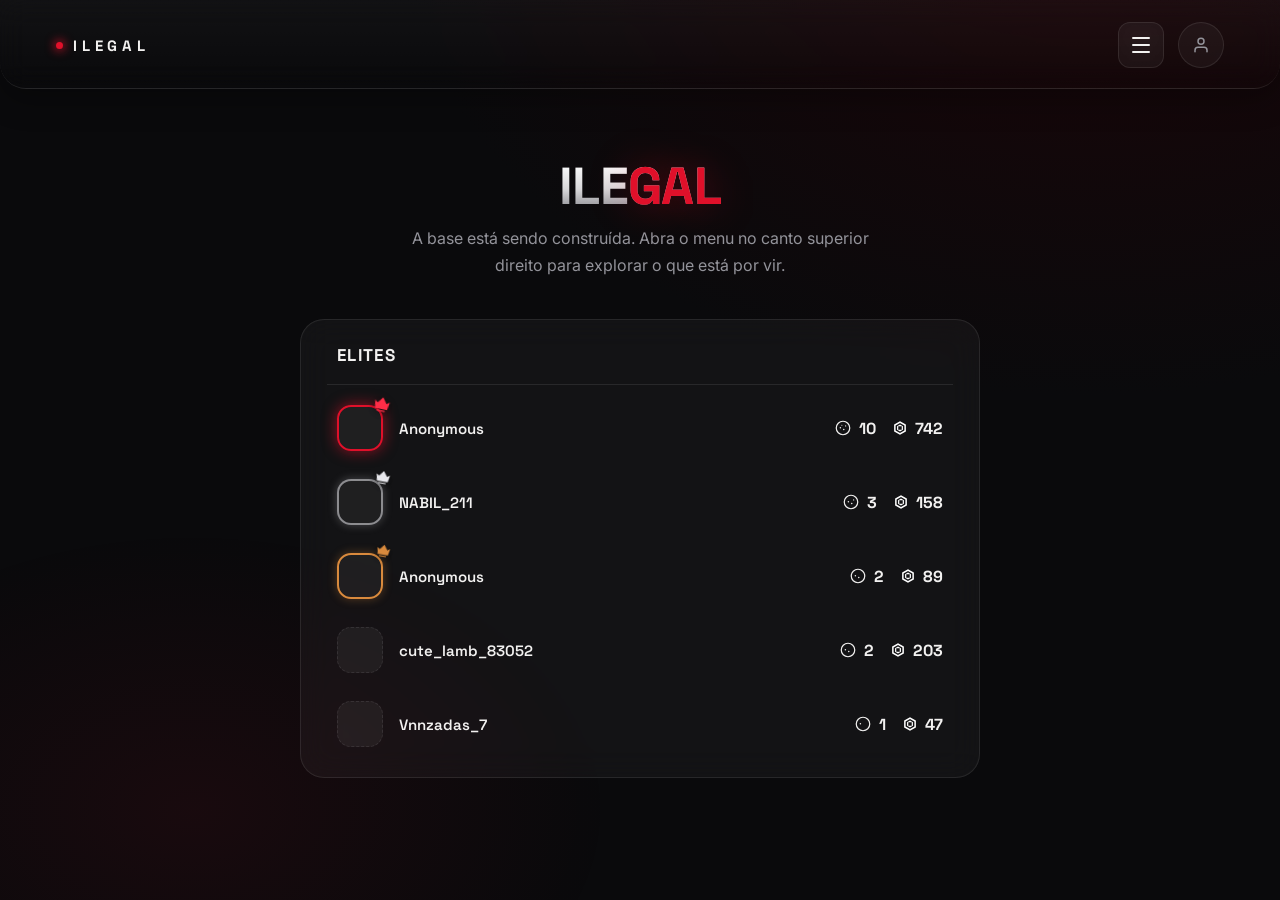
<file: Ilegal.html>
<!DOCTYPE html>
<html lang="pt-BR">
<head>
<meta charset="UTF-8">
<meta name="viewport" content="width=device-width, initial-scale=1.0">
<title>ILEGAL</title>
<link rel="preconnect" href="https://fonts.googleapis.com">
<link rel="preconnect" href="https://fonts.gstatic.com" crossorigin>
<link href="https://fonts.googleapis.com/css2?family=Space+Grotesk:wght@400;500;600;700&family=Inter:wght@400;500;600&display=swap" rel="stylesheet">
<style>
  :root{
    --bg: #0a0a0c;
    --bg-2: #101013;
    --surface: rgba(255,255,255,0.04);
    --surface-border: rgba(255,255,255,0.09);
    --red: #e0102a;
    --red-deep: #7a0d1c;
    --red-glow: #ff2d47;
    --text: #f2f1f0;
    --text-muted: #93939a;
    --text-faint: #56565c;
  }

  *{ margin:0; padding:0; box-sizing:border-box; }

  html{ scroll-behavior:smooth; }

  body{
    background: radial-gradient(120% 120% at 85% -10%, #1a0508 0%, var(--bg) 45%), var(--bg);
    color: var(--text);
    font-family: 'Inter', sans-serif;
    min-height:100vh;
    overflow-x:hidden;
    position:relative;
  }

  /* ambient grain / noise glow */
  body::before{
    content:"";
    position:fixed;
    inset:0;
    background:
      radial-gradient(600px 400px at 15% 90%, rgba(224,16,42,0.07), transparent 70%);
    pointer-events:none;
    z-index:0;
  }

  :focus-visible{
    outline: 2px solid var(--red-glow);
    outline-offset: 3px;
    border-radius: 4px;
  }

  a{ color:inherit; text-decoration:none; }

  /* ---------- Top bar ---------- */
  .topbar{
    position:fixed !important;
    top:0; left:0; right:0;
    display:flex;
    align-items:center;
    justify-content:space-between;
    padding: 22px clamp(20px, 5vw, 56px) 20px;
    z-index:9999;
    mix-blend-mode:normal;
    transition: opacity .2s ease, visibility .2s ease;
    background: linear-gradient(180deg, rgba(255,255,255,0.035) 0%, rgba(255,255,255,0.012) 70%, transparent 100%);
    backdrop-filter: blur(14px);
    -webkit-backdrop-filter: blur(14px);
    border-bottom: 1px solid var(--surface-border);
    border-radius: 0 0 26px 26px;
    box-shadow: 0 12px 30px rgba(0,0,0,0.28);
    -webkit-transform: translateZ(0);
    transform: translateZ(0);
    -webkit-backface-visibility: hidden;
    backface-visibility: hidden;
    will-change: transform;
  }

  .topbar.menu-open{
    opacity:0;
    visibility:hidden;
    pointer-events:none;
  }

  .brand{
    font-family:'Space Grotesk', sans-serif;
    font-weight:700;
    font-size: 15px;
    letter-spacing: 0.32em;
    display:flex;
    align-items:center;
    gap:10px;
    cursor:pointer;
  }

  .brand .dot{
    width:7px; height:7px;
    background: var(--red);
    border-radius:50%;
    box-shadow: 0 0 10px 2px rgba(224,16,42,0.7);
    flex-shrink:0;
  }

  .topbar-right{
    display:flex;
    align-items:center;
    gap:14px;
  }

  .menu-btn{
    width: 46px;
    height: 46px;
    border-radius: 12px;
    background: var(--surface);
    border: 1px solid var(--surface-border);
    backdrop-filter: blur(10px);
    display:flex;
    flex-direction:column;
    align-items:center;
    justify-content:center;
    gap:5px;
    cursor:pointer;
    transition: border-color .25s ease, background .25s ease, transform .2s ease;
  }
  .menu-btn:hover{ border-color: rgba(224,16,42,0.5); background: rgba(224,16,42,0.06); }
  .menu-btn:active{ transform: scale(0.94); }

  .menu-btn span{
    display:block;
    width: 18px;
    height: 2px;
    background: var(--text);
    border-radius: 2px;
    transition: transform .35s cubic-bezier(.65,0,.35,1), opacity .25s ease;
  }

  .menu-btn.open span:nth-child(1){ transform: translateY(7px) rotate(45deg); }
  .menu-btn.open span:nth-child(2){ opacity:0; }
  .menu-btn.open span:nth-child(3){ transform: translateY(-7px) rotate(-45deg); }

  .avatar-slot{
    width: 46px;
    height: 46px;
    border-radius: 50%;
    background: var(--surface);
    border: 1.5px solid var(--surface-border);
    flex-shrink:0;
    display:flex;
    align-items:center;
    justify-content:center;
    color: var(--text-muted);
    cursor:pointer;
    padding:0;
    transition: border-color .25s ease, background .25s ease, color .25s ease, transform .2s ease;
  }
  .avatar-slot:hover{
    border-color: rgba(224,16,42,0.5);
    background: rgba(224,16,42,0.06);
    color: var(--text);
  }
  .avatar-slot:active{ transform: scale(0.94); }
  .avatar-slot.open{
    border-color: rgba(224,16,42,0.6);
    background: rgba(224,16,42,0.1);
    color: var(--red-glow);
  }

  .account-wrap{
    position:relative;
  }

  .account-dropdown{
    position:absolute;
    top: calc(100% + 10px);
    right:0;
    min-width: 150px;
    background: var(--bg-2);
    border: 1px solid var(--surface-border);
    border-radius: 14px;
    padding:6px;
    box-shadow: 0 14px 34px rgba(0,0,0,0.45);
    opacity:0;
    transform: translateY(-6px) scale(0.97);
    pointer-events:none;
    transition: opacity .18s ease, transform .18s ease;
    z-index:60;
  }
  .account-dropdown.show{
    opacity:1;
    transform: translateY(0) scale(1);
    pointer-events:auto;
  }

  .dropdown-item{
    display:flex;
    align-items:center;
    gap:10px;
    width:100%;
    padding: 10px 12px;
    background:none;
    border:none;
    border-radius: 9px;
    color: var(--red-glow);
    font-family:'Inter', sans-serif;
    font-size: 14px;
    font-weight:600;
    cursor:pointer;
    transition: background .2s ease;
  }
  .dropdown-item:hover{
    background: rgba(224,16,42,0.1);
  }
  .dropdown-item:active{ transform: scale(0.98); }

  /* ---------- Card de exemplo (template genérico) ---------- */
  .ex-card{
    width:100%;
    max-width: 440px;
    background: var(--bg-2);
    border: 1.5px solid var(--surface-border);
    border-radius: 22px;
    transition: border-color .25s ease, box-shadow .25s ease, transform .25s ease;
  }
  .ex-card:hover{
    border-color: rgba(224,16,42,0.45);
    box-shadow: 0 10px 30px rgba(224,16,42,0.12);
    transform: scale(1.015);
  }

  .ex-card-lg{
    max-width: 560px;
  }
  .ex-card-lg .ex-card-body{
    padding: 30px;
    gap: 26px;
  }
  .ex-card-solid{
    background: linear-gradient(160deg, var(--bg-2) 0%, var(--bg) 100%);
  }

  .ex-edit-table{
    width:100%;
    min-height: 120px;
    padding: 14px 16px;
    background: var(--surface);
    border: 1.5px solid var(--surface-border);
    border-radius: 14px;
    color: var(--text);
    font-family:'Inter', sans-serif;
    font-size: 14px;
    line-height:1.5;
    outline:none;
    cursor:text;
    transition: border-color .2s ease, background .2s ease, box-shadow .2s ease;
  }
  .ex-edit-table:empty::before{
    content: attr(data-placeholder);
    color: var(--text-faint);
  }
  .ex-edit-table:focus{
    border-color: var(--red);
    background: rgba(224,16,42,0.06);
    box-shadow: 0 0 0 3px rgba(224,16,42,0.15);
  }

  .ex-key-input{
    width:100%;
    max-width: 280px;
    padding: 12px 16px;
    background: var(--surface);
    border: 1.5px solid var(--surface-border);
    border-radius: 12px;
    color: var(--text);
    font-family:'Inter', sans-serif;
    font-size: 14px;
    outline:none;
    transition: border-color .2s ease, background .2s ease, box-shadow .2s ease;
  }
  .ex-key-input::placeholder{ color: var(--text-faint); }
  .ex-key-input:focus{
    border-color: var(--red);
    background: rgba(224,16,42,0.06);
    box-shadow: 0 0 0 3px rgba(224,16,42,0.15);
  }

  .ex-card-header{
    display:flex;
    align-items:center;
    justify-content:space-between;
    padding: 20px 22px;
    border-bottom: 1px solid rgba(224,16,42,0.3);
  }
  .ex-card-title{
    font-family:'Space Grotesk', sans-serif;
    font-weight:700;
    font-size: 17px;
    letter-spacing: 0.02em;
  }

  .ex-card-body{
    padding: 20px 22px;
    display:flex;
    flex-direction:column;
    gap: 20px;
  }

  .ex-table-label{
    font-size: 12px;
    font-weight:600;
    letter-spacing: 0.08em;
    text-transform:uppercase;
    color: var(--red-glow);
    margin-bottom:8px;
  }
  .ex-table{
    width:100%;
    border-collapse: collapse;
    background: var(--surface);
    border: 1px solid var(--surface-border);
    border-radius: 12px;
    overflow:hidden;
  }
  .ex-table tr:not(:last-child) td{ border-bottom: 1px solid var(--surface-border); }
  .ex-table td{
    padding: 11px 14px;
    font-size: 13.5px;
    color: var(--text-muted);
  }
  .ex-table-val{
    text-align:right;
    color: var(--text);
    font-weight:600;
  }
  .ex-table-val.ex-ok{ color: #3ecf6a; }

  .ex-field-block{
    display:flex;
    flex-direction:column;
    gap: 8px;
  }
  .ex-field-label{
    font-size: 12px;
    font-weight:600;
    letter-spacing: 0.04em;
    color: var(--text-muted);
    margin-top: 6px;
  }
  .ex-field-label:first-child{ margin-top:0; }
  .ex-field-input{
    width:100%;
    padding: 11px 14px;
    background: var(--surface);
    border: 1px solid var(--surface-border);
    border-radius: 10px;
    color: var(--text);
    font-family:'Inter', sans-serif;
    font-size: 14px;
    outline:none;
    transition: border-color .2s ease, background .2s ease;
  }
  .ex-field-input::placeholder{ color: var(--text-faint); }
  .ex-field-input:focus{
    border-color: rgba(224,16,42,0.5);
    background: rgba(224,16,42,0.05);
  }

  .ex-toggle-block{
    display:flex;
    flex-direction:column;
    gap: 22px;
    padding-top: 10px;
    border-top: 1px solid var(--surface-border);
  }
  .ex-toggle-row{
    display:flex;
    align-items:center;
    justify-content:space-between;
    gap: 14px;
  }
  .ex-toggle-row-compact{ justify-content:flex-start; }
  .ex-toggle-row-compact .ex-toggle-text{ flex:0 0 auto; margin-right: 14px; }
  .ex-toggle-text{ display:flex; flex-direction:column; gap:2px; }
  .ex-toggle-title{ font-size: 14px; font-weight:600; color: var(--text); }
  .ex-toggle-sub{ font-size: 12px; color: var(--text-faint); }

  .ex-switch{
    width: 44px; height:26px;
    border-radius: 999px;
    background: rgba(255,255,255,0.08);
    border: 1px solid var(--surface-border);
    position:relative;
    cursor:pointer;
    flex-shrink:0;
    transition: background .2s ease, border-color .2s ease;
  }
  .ex-switch-dot{
    position:absolute;
    top:2px; left:2px;
    width:20px; height:20px;
    border-radius:50%;
    background: var(--text-muted);
    transition: transform .2s cubic-bezier(.34,1.4,.4,1), background .2s ease;
  }
  .ex-switch[data-state="on"]{
    background: rgba(224,16,42,0.35);
    border-color: rgba(224,16,42,0.6);
  }
  .ex-switch[data-state="on"] .ex-switch-dot{
    transform: translateX(18px);
    background: var(--red-glow);
  }

  .ex-card-footer{
    display:flex;
    justify-content:flex-end;
    gap: 10px;
    padding: 16px 22px 20px;
    border-top: 1px solid var(--surface-border);
  }
  .ex-btn{
    padding: 10px 18px;
    border-radius: 10px;
    font-family:'Inter', sans-serif;
    font-size: 13.5px;
    font-weight:600;
    cursor:pointer;
    transition: background .2s ease, border-color .2s ease, opacity .2s ease;
  }
  .ex-btn-ghost{
    background:none;
    border: 1px solid var(--surface-border);
    color: var(--text-muted);
  }
  .ex-btn-ghost:hover{ border-color: rgba(255,255,255,0.25); color: var(--text); }
  .ex-btn-primary{
    background: var(--red);
    border: 1px solid var(--red);
    color: #fff;
  }
  .ex-btn-primary:hover{ background: var(--red-glow); border-color: var(--red-glow); }
  .ex-btn-primary:active, .ex-btn-ghost:active{ transform: scale(0.97); }

  /* ---------- Site list card (like reference image) ---------- */
  .site-section-header{
    display:flex; align-items:center; gap:14px;
    margin-bottom:18px;
    padding-bottom:16px;
    border-bottom: 1px solid var(--surface-border);
  }
  .site-section-badge{
    display:flex; align-items:center; justify-content:center;
    width:34px; height:34px;
    border-radius:10px;
    background: rgba(224,16,42,0.12);
    border: 1px solid rgba(224,16,42,0.4);
    color: var(--red-glow);
    font-family:'Space Grotesk', sans-serif;
    font-weight:700;
    font-size:13px;
  }
  .site-section-title{
    font-family:'Space Grotesk', sans-serif;
    font-size: 20px;
    font-weight:700;
    letter-spacing:0.06em;
    color: var(--text-muted);
  }
  .site-list-card{
    display:flex;
    align-items:flex-start;
    gap:20px;
    background: var(--surface);
    border: 1px solid var(--surface-border);
    border-radius: 18px;
    padding: 24px;
  }
  .site-list-icon{
    flex-shrink:0;
    width:64px; height:64px;
    border-radius:16px;
    background: var(--surface);
    border: 1px solid var(--surface-border);
    display:flex; align-items:center; justify-content:center;
  }
  .site-list-body{ flex:1; }
  .site-list-tag{
    display:inline-block;
    padding: 5px 12px;
    border-radius: 999px;
    background: rgba(224,16,42,0.12);
    border: 1px solid rgba(224,16,42,0.4);
    color: var(--red-glow);
    font-size: 11.5px;
    font-weight:700;
    letter-spacing:0.06em;
    margin-bottom:10px;
  }
  .site-list-title{
    font-family:'Space Grotesk', sans-serif;
    font-size: 26px;
    font-weight:700;
    color: var(--text);
    margin-bottom:18px;
  }
  .site-list-btn{
    display:inline-flex;
    align-items:center;
    gap:10px;
    padding: 13px 22px;
    border-radius: 999px;
    background: rgba(224,16,42,0.14);
    border: 1px solid rgba(224,16,42,0.45);
    color: var(--red-glow);
    font-family:'Inter', sans-serif;
    font-size: 15px;
    font-weight:700;
    text-decoration:none;
    cursor:pointer;
    transition: background .2s ease, border-color .2s ease, transform .2s ease;
  }
  .site-list-btn:hover{ background: rgba(224,16,42,0.22); border-color: var(--red-glow); }
  .site-list-btn:active{ transform: scale(0.97); }

  .tutorial-card{
    width:100%;
    max-width:640px;
    background: var(--bg-2);
    border: 1px solid var(--surface-border);
    border-radius: 18px;
    overflow:hidden;
  }
  .tutorial-card-body{
    padding: 24px 26px 28px;
  }
  .video-player{
    width:100%;
    background: #000;
    overflow:hidden;
  }
  .video-player-frame{
    width:100%;
    aspect-ratio:16/9;
    background: radial-gradient(circle at 50% 40%, #1c1c1f 0%, #050506 75%);
    display:flex;
    align-items:center;
    justify-content:center;
  }
  .video-play-btn{
    width:64px; height:64px;
    border-radius:50%;
    background: rgba(255,255,255,0.92);
    border:none;
    display:flex; align-items:center; justify-content:center;
    color:#111;
    cursor:pointer;
    transition: transform .2s ease;
  }
  .video-play-btn svg{ margin-left:3px; }
  .video-play-btn:hover{ transform: scale(1.06); }
  .video-controls{
    display:flex;
    align-items:center;
    gap:14px;
    padding: 12px 16px;
    background:#000;
  }
  .video-time{
    font-size:13px;
    color: var(--text-muted);
    font-variant-numeric: tabular-nums;
    flex-shrink:0;
  }
  .video-progress{
    position:relative;
    flex:1;
    height:4px;
    border-radius:999px;
    background: rgba(255,255,255,0.18);
  }
  .video-progress-fill{
    position:absolute; left:0; top:0; bottom:0;
    width:10%;
    background: var(--text-muted);
    border-radius:999px;
  }
  .video-progress-dot{
    position:absolute; left:10%; top:50%;
    width:12px; height:12px;
    background:#fff;
    border-radius:50%;
    transform: translate(-50%,-50%);
  }
  .video-icon{
    color: var(--text-muted);
    display:flex;
    flex-shrink:0;
  }

  .tutorial-tags{
    display:flex;
    gap:10px;
    margin-bottom:16px;
  }
  .tutorial-title{
    font-family:'Space Grotesk', sans-serif;
    font-size: 24px;
    font-weight:700;
    color: var(--text);
    line-height:1.3;
    margin-bottom:14px;
  }
  .tutorial-desc{
    font-size: 14.5px;
    color: var(--text-muted);
    line-height:1.5;
    max-width:600px;
  }


  /* ---------- Menu modal (top sheet, like reference) ---------- */
  .overlay{
    position:fixed; inset:0;
    background: rgba(4,4,5,0.6);
    backdrop-filter: blur(3px);
    opacity:0;
    pointer-events:none;
    transition: opacity .3s ease;
    z-index:40;
  }
  .overlay.show{ opacity:1; pointer-events:auto; }

  .panel{
    position:fixed;
    top:0; left:0; right:0;
    width:100%;
    background: linear-gradient(180deg, #18161b 0%, #0e0d10 100%);
    border-bottom: 1px solid var(--surface-border);
    border-radius: 0 0 28px 28px;
    box-shadow: 0 24px 60px rgba(0,0,0,0.55);
    padding: calc(20px + env(safe-area-inset-top, 0px)) 22px 22px;
    transform: translateY(-100%);
    transition: transform .4s cubic-bezier(.22,.9,.28,1.05);
    z-index:46;
  }
  .overlay.show .panel{ transform: translateY(0); }

  .panel-header{
    display:flex;
    align-items:center;
    justify-content:center;
    position:relative;
    margin-bottom: 22px;
  }

  .panel-title{
    font-family:'Space Grotesk', sans-serif;
    font-weight:700;
    font-size: 19px;
    letter-spacing: 0.01em;
  }

  .panel-close{
    position:absolute;
    right:0; top:50%;
    transform: translateY(-50%);
    width: 34px;
    height: 34px;
    border-radius: 10px;
    border: 1px solid var(--surface-border);
    background: var(--surface);
    display:flex;
    align-items:center;
    justify-content:center;
    cursor:pointer;
    color: var(--text-muted);
    transition: border-color .2s ease, color .2s ease, transform .2s ease;
  }
  .panel-close:hover{ border-color: rgba(224,16,42,0.5); color: var(--text); }
  .panel-close:active{ transform: translateY(-50%) scale(0.92); }

  .nav-list{ list-style:none; display:flex; flex-direction:column; gap:6px; }

  .nav-item{
    position:relative;
    padding: 13px 14px;
    border-radius: 14px;
    cursor:pointer;
    display:flex;
    align-items:center;
    gap:14px;
    color: var(--text-muted);
    background: transparent;
    transition: background .2s ease, color .2s ease;
  }

  .nav-item .icon-box{
    width: 40px;
    height: 40px;
    border-radius: 11px;
    background: rgba(255,255,255,0.05);
    border: 1px solid var(--surface-border);
    display:flex;
    align-items:center;
    justify-content:center;
    flex-shrink:0;
    color: var(--text-muted);
    transition: background .2s ease, color .2s ease, border-color .2s ease;
  }

  .nav-item .label{
    font-family:'Space Grotesk', sans-serif;
    font-size: 16px;
    font-weight:600;
    letter-spacing: 0.005em;
  }

  .nav-item:hover, .nav-item.active{
    color: var(--text);
    background: rgba(255,255,255,0.055);
  }
  .nav-item:hover .icon-box, .nav-item.active .icon-box{
    color: var(--red-glow);
    border-color: rgba(224,16,42,0.35);
    background: rgba(224,16,42,0.09);
  }



  /* ---------- Main views ---------- */
  .view{
    min-height:100vh;
    display:flex;
    align-items:center;
    justify-content:center;
    position:relative;
    z-index:1;
    padding: 120px 24px 80px;
  }

  .view.view-top{
    align-items:flex-start;
    padding-top: 150px;
  }

  .view-inner{ max-width: 680px; width:100%; text-align:center; }

  /* Hero */


  .hero-eyebrow{
    font-size:12px;
    letter-spacing:0.35em;
    color: var(--text-faint);
    text-transform:uppercase;
    margin-bottom: 26px;
  }

  .hero-title{
    font-family:'Space Grotesk', sans-serif;
    font-weight:700;
    font-size: clamp(52px, 12vw, 108px);
    line-height:0.95;
    letter-spacing: -0.01em;
    background: linear-gradient(180deg, #ffffff 0%, #d8d8da 55%, #8a8a90 100%);
    -webkit-background-clip:text;
    background-clip:text;
    color:transparent;
    position:relative;
  }

  .hero-title .accent{
    color: var(--red);
    -webkit-text-fill-color: var(--red);
    text-shadow: 0 0 40px rgba(224,16,42,0.45);
  }

  .hero-sub{
    margin-top:22px;
    color: var(--text-muted);
    font-size: 16px;
    line-height:1.7;
    max-width: 460px;
  }

  .hero-hint{
    margin-top: 48px;
    display:inline-flex;
    align-items:center;
    gap:10px;
    font-size:12px;
    letter-spacing:0.14em;
    text-transform:uppercase;
    color: var(--text-faint);
    padding: 12px 20px;
    border: 1px solid var(--surface-border);
    border-radius: 999px;
    background: var(--surface);
    cursor:pointer;
    transition: border-color .3s ease, color .3s ease, transform .2s ease;
  }
  .hero-hint:hover{ border-color: rgba(224,16,42,0.5); color: var(--text); }
  .hero-hint svg{ transform: translateY(-1px); }

  .hero-hint .arrow{
    animation: nudge 1.6s ease-in-out infinite;
  }
  @keyframes nudge{
    0%,100%{ transform: translate(0,0); }
    50%{ transform: translate(4px,-4px); }
  }

  /* ---------- Leaderboard (Dashboard) ---------- */
  .lb-card{
    background: var(--surface);
    border: 1px solid var(--surface-border);
    backdrop-filter: blur(16px);
    border-radius: 24px;
    padding: 10px clamp(14px, 4vw, 26px) 16px;
    text-align:left;
  }

  .lb-title-row{
    padding: 14px 10px 18px;
    border-bottom: 1px solid var(--surface-border);
    margin-bottom: 6px;
  }

  .lb-title-eyebrow{
    font-family:'Space Grotesk', sans-serif;
    font-weight:700;
    font-size: 17px;
    letter-spacing: 0.08em;
    text-transform: uppercase;
  }

  .lb-list{ list-style:none; display:flex; flex-direction:column; }

  .lb-item{
    display:flex;
    align-items:center;
    gap:16px;
    padding: 14px 10px;
    border-radius: 14px;
    transition: background .2s ease;
  }
  .lb-item:hover{ background: rgba(255,255,255,0.035); }

  .lb-avatar-wrap{ position:relative; flex-shrink:0; }

  .lb-avatar{
    width: 46px;
    height: 46px;
    border-radius: 14px;
    background: rgba(255,255,255,0.05);
    border: 1.5px dashed var(--surface-border);
  }

  .lb-rank-1 .lb-avatar{
    border: 2px solid var(--red);
    border-style: solid;
    box-shadow: 0 0 14px 1px rgba(224,16,42,0.55);
  }
  .lb-rank-2 .lb-avatar{
    border: 2px solid rgba(230,230,235,0.55);
    box-shadow: 0 0 10px 0px rgba(230,230,235,0.25);
  }
  .lb-rank-3 .lb-avatar{
    border: 2px solid #d98a3d;
    box-shadow: 0 0 10px 0px rgba(217,138,61,0.35);
  }

  .lb-crown{
    position:absolute;
    top: -11px; right: -9px;
    display:flex;
    filter: drop-shadow(0 2px 4px rgba(0,0,0,0.5));
  }
  .lb-crown-1{ color: var(--red-glow); transform: rotate(12deg); }
  .lb-crown-2{ color: #e7e7ec; transform: rotate(10deg); }
  .lb-crown-3{ color: #d98a3d; transform: rotate(10deg); }

  .lb-name{
    flex:1;
    font-family:'Space Grotesk', sans-serif;
    font-weight:600;
    font-size: 15px;
    color: var(--text);
    white-space:nowrap;
    overflow:hidden;
    text-overflow:ellipsis;
  }

  .lb-score{
    display:flex;
    align-items:center;
    gap: 16px;
    flex-shrink:0;
  }

  .lb-stat{
    display:flex;
    align-items:center;
    gap:7px;
    font-family:'Space Grotesk', sans-serif;
    font-weight:700;
    font-size: 16px;
    color: var(--text);
  }
  .lb-stat svg{ color: var(--text); flex-shrink:0; }

  .lb-stat-robux svg{ color: #ffffff; }

  /* ---------- Tab panels (Sites links) ---------- */
  .tab-panels{ margin-top: 30px; text-align:left; }
  .tab-panel{ display:none; }
  .tab-panel.active{ display:block; animation: panel-fade .35s ease; }
  @keyframes panel-fade{ from{ opacity:0; transform: translateY(6px);} to{ opacity:1; transform: translateY(0);} }

  .link-list{
    display:flex;
    flex-direction:column;
    gap: 10px;
  }

  .link-item{
    display:flex;
    align-items:center;
    gap:14px;
    padding: 15px 18px;
    border-radius: 16px;
    background: var(--surface);
    border: 1px solid var(--surface-border);
    backdrop-filter: blur(12px);
    color: var(--text);
    transition: border-color .25s ease, background .25s ease, transform .2s ease;
  }
  .link-item:hover{
    border-color: rgba(224,16,42,0.4);
    background: rgba(224,16,42,0.06);
    transform: translateX(2px);
  }
  .link-item:active{ transform: scale(0.98); }

  .link-icon{
    width: 38px;
    height: 38px;
    border-radius: 11px;
    background: rgba(255,255,255,0.05);
    border: 1px solid var(--surface-border);
    display:flex;
    align-items:center;
    justify-content:center;
    flex-shrink:0;
    color: var(--red-glow);
  }

  .link-icon-img{
    background: #0a0a0c;
    overflow:hidden;
    padding: 0;
  }
  .link-icon-img img{
    width:100%;
    height:100%;
    object-fit: cover;
  }

  .link-name{
    flex:1;
    font-family:'Space Grotesk', sans-serif;
    font-weight:600;
    font-size: 15px;
  }

  .link-arrow{
    display:flex;
    color: var(--text-faint);
    transition: color .25s ease, transform .25s ease;
  }
  .link-item:hover .link-arrow{ color: var(--red-glow); transform: translate(2px,-2px); }

  /* Maintenance view */
  /* ---------- Floating tab cards (Tutorial) ---------- */
  .tutorial-tabs{
    display:flex;
    justify-content:center;
    gap: 22px;
    margin-bottom: 34px;
    flex-wrap:wrap;
  }

  .tab-float{
    animation: tab-bob 4.2s ease-in-out infinite;
  }
  .tab-float:nth-child(2){
    animation-duration: 4.8s;
    animation-delay: -1.6s;
  }
  .tab-float:nth-child(3){
    animation-duration: 5.3s;
    animation-delay: -3.1s;
  }

  @keyframes tab-bob{
    0%, 100%{ transform: translateY(0); }
    50%{ transform: translateY(-7px); }
  }

  .tab-card{
    display:flex;
    align-items:center;
    gap:10px;
    padding: 14px 22px;
    border-radius: 999px;
    background: var(--surface);
    border: 1px solid var(--surface-border);
    backdrop-filter: blur(14px);
    color: var(--text-muted);
    font-family:'Space Grotesk', sans-serif;
    font-weight:600;
    font-size: 14px;
    cursor:pointer;
    transform: scale(0.94);
    opacity: 0.7;
    transition: transform .3s cubic-bezier(.34,1.4,.4,1), opacity .3s ease, border-color .3s ease, box-shadow .3s ease, color .3s ease;
  }

  .tab-card .tab-icon{
    display:flex;
    color: inherit;
    transition: color .3s ease;
  }

  .tab-card.active{
    transform: scale(1.08);
    opacity: 1;
    color: var(--text);
    border-color: rgba(224,16,42,0.45);
    background: rgba(224,16,42,0.08);
    box-shadow: 0 10px 30px rgba(224,16,42,0.18);
  }
  .tab-card.active .tab-icon{ color: var(--red-glow); }

  .tab-card:hover:not(.active){
    opacity: 0.9;
    border-color: rgba(255,255,255,0.18);
  }

  .maint-card{
    background: var(--surface);
    border: 1px solid var(--surface-border);
    backdrop-filter: blur(16px);
    border-radius: 24px;
    padding: clamp(40px, 6vw, 64px) clamp(28px, 6vw, 56px);
    position:relative;
    overflow:hidden;
  }

  .hazard-strip{
    height: 8px;
    width:100%;
    border-radius: 999px;
    margin: 0 auto 36px;
    max-width: 120px;
    background: repeating-linear-gradient(
      -45deg,
      var(--red) 0px, var(--red) 10px,
      #1a1a1c 10px, #1a1a1c 20px
    );
    background-size: 200% 100%;
    animation: hazard-move 3.2s linear infinite;
    opacity:0.9;
  }
  @keyframes hazard-move{
    0%{ background-position: 0 0; }
    100%{ background-position: 56px 0; }
  }

  .gear-wrap{
    width:74px; height:74px;
    margin: 0 auto 30px;
    display:flex; align-items:center; justify-content:center;
    border-radius:50%;
    background: radial-gradient(circle at 30% 30%, rgba(224,16,42,0.18), rgba(224,16,42,0.02));
    border: 1px solid rgba(224,16,42,0.25);
  }
  .gear-wrap svg{
    animation: spin 6s linear infinite;
    color: var(--red-glow);
    filter: drop-shadow(0 0 8px rgba(224,16,42,0.5));
  }
  @keyframes spin{ to{ transform: rotate(360deg); } }

  .maint-eyebrow{
    font-size:11px;
    letter-spacing:0.28em;
    text-transform:uppercase;
    color: var(--red-glow);
    margin-bottom:14px;
  }

  .maint-title{
    font-family:'Space Grotesk', sans-serif;
    font-weight:700;
    font-size: clamp(32px, 5vw, 44px);
    margin-bottom: 16px;
    letter-spacing:-0.01em;
  }

  .maint-text{
    color: var(--text-muted);
    font-size:15px;
    line-height:1.75;
    max-width: 440px;
    margin: 0 auto;
  }

  .maint-progress{
    margin: 34px auto 0;
    max-width: 260px;
    height: 4px;
    border-radius:999px;
    background: rgba(255,255,255,0.07);
    overflow:hidden;
    position:relative;
  }
  .maint-progress::after{
    content:"";
    position:absolute;
    top:0; left:-40%;
    width:40%; height:100%;
    background: linear-gradient(90deg, transparent, var(--red), transparent);
    animation: sweep 2.2s ease-in-out infinite;
  }
  @keyframes sweep{
    0%{ left:-40%; }
    100%{ left:100%; }
  }

  .back-link{
    margin-top: 36px;
    display:inline-flex;
    align-items:center;
    gap:8px;
    font-size:13px;
    color: var(--text-faint);
    cursor:pointer;
    letter-spacing:0.04em;
    transition: color .25s ease;
  }
  .back-link:hover{ color: var(--text); }

  .view{ display:none; }
  .view.active{ display:flex; }

  @media (prefers-reduced-motion: reduce){
    *{ animation-duration: 0.01ms !important; animation-iteration-count: 1 !important; transition-duration: 0.01ms !important; }
  }

  @media (max-width: 480px){
    .panel{ padding: calc(18px + env(safe-area-inset-top, 0px)) 16px 18px; border-radius: 0 0 22px 22px; }
    .nav-item .label{ font-size:15px; }
  }
</style>
</head>
<body>

  <div class="topbar">
    <div class="brand" onclick="goHome()">
      <span class="dot"></span>
      ILEGAL
    </div>
    <div class="topbar-right">
      <button class="menu-btn" id="menuBtn" aria-label="Abrir menu" aria-expanded="false">
        <span></span><span></span><span></span>
      </button>
      <div class="account-wrap">
        <button class="avatar-slot" id="avatarBtn" aria-label="Conta" aria-expanded="false">
          <svg width="18" height="18" viewBox="0 0 24 24" fill="none" stroke="currentColor" stroke-width="2" stroke-linecap="round" stroke-linejoin="round"><path d="M20 21v-2a4 4 0 00-4-4H8a4 4 0 00-4 4v2"/><circle cx="12" cy="7" r="4"/></svg>
        </button>
        <div class="account-dropdown" id="accountDropdown">
          <button class="dropdown-item" id="logoutBtn">
            <svg width="16" height="16" viewBox="0 0 24 24" fill="none" stroke="currentColor" stroke-width="2" stroke-linecap="round" stroke-linejoin="round"><path d="M9 21H5a2 2 0 01-2-2V5a2 2 0 012-2h4"/><path d="M16 17l5-5-5-5"/><path d="M21 12H9"/></svg>
            <span>Sair</span>
          </button>
        </div>
      </div>
    </div>
  </div>

  <div class="overlay" id="overlay">
    <nav class="panel" id="panel" role="dialog" aria-modal="true" aria-label="Menu" aria-hidden="true">
      <div class="panel-header">
        <span class="panel-title">Menu</span>
        <button class="panel-close" id="closeBtn" aria-label="Fechar menu">
          <svg width="15" height="15" viewBox="0 0 24 24" fill="none" stroke="currentColor" stroke-width="2.2"><path d="M18 6L6 18M6 6l12 12"/></svg>
        </button>
      </div>
      <ul class="nav-list">
        <li class="nav-item active" data-view="dashboard">
          <span class="icon-box">
            <svg width="18" height="18" viewBox="0 0 24 24" fill="none" stroke="currentColor" stroke-width="2"><rect x="3" y="3" width="8" height="8" rx="2"/><rect x="13" y="3" width="8" height="8" rx="2"/><rect x="3" y="13" width="8" height="8" rx="2"/><rect x="13" y="13" width="8" height="8" rx="2"/></svg>
          </span>
          <span class="label">Dashboard</span>
        </li>
        <li class="nav-item" data-view="tutorial">
          <span class="icon-box">
            <svg width="18" height="18" viewBox="0 0 24 24" fill="none" stroke="currentColor" stroke-width="2"><path d="M4 19.5A2.5 2.5 0 016.5 17H20"/><path d="M6.5 2H20v20H6.5A2.5 2.5 0 014 19.5v-15A2.5 2.5 0 016.5 2z"/></svg>
          </span>
          <span class="label">Tutorial</span>
        </li>
        <li class="nav-item" data-view="sites">
          <span class="icon-box">
            <svg width="18" height="18" viewBox="0 0 24 24" fill="none" stroke="currentColor" stroke-width="2"><circle cx="12" cy="12" r="9"/><path d="M3 12h18M12 3a15 15 0 010 18M12 3a15 15 0 000 18"/></svg>
          </span>
          <span class="label">Sites</span>
        </li>
        <li class="nav-item" data-view="ferramentas">
          <span class="icon-box">
            <svg width="18" height="18" viewBox="0 0 24 24" fill="none" stroke="currentColor" stroke-width="2"><path d="M14.7 6.3a1 1 0 000 1.4l1.6 1.6a1 1 0 001.4 0l3.77-3.77a6 6 0 01-7.94 7.94l-6.91 6.91a2.12 2.12 0 01-3-3l6.91-6.91a6 6 0 017.94-7.94l-3.76 3.76z"/></svg>
          </span>
          <span class="label">Ferramentas</span>
        </li>
      </ul>
    </nav>
  </div>

  <main>
    <section class="view active" id="view-dashboard">
      <div class="view-inner">
        <h1 class="hero-title" style="font-size: clamp(32px, 6vw, 52px); margin-bottom: 14px;">ILE<span class="accent">GAL</span></h1>
        <p class="hero-sub" style="margin: 0 auto 40px;">A base está sendo construída. Abra o menu no canto superior direito para explorar o que está por vir.</p>
        <div class="lb-card">
          <div class="lb-title-row">
            <span class="lb-title-eyebrow">
              Elites
            </span>
          </div>
          <ul class="lb-list">
            <li class="lb-item lb-rank-1">
              <div class="lb-avatar-wrap">
                <div class="lb-avatar"></div>
                <span class="lb-crown lb-crown-1">
                  <svg width="20" height="20" viewBox="0 0 24 24" fill="currentColor"><path d="M3 8.5l3.6 2.6L12 4l5.4 7.1L21 8.5 19.3 18H4.7L3 8.5zm4 11h10v1.5H7Link Falso9.5z"/></svg>
                </span>
              </div>
              <span class="lb-name">Anonymous</span>
              <span class="lb-score">
                <span class="lb-stat">
                  <svg width="18" height="18" viewBox="0 0 24 24" fill="none" stroke="currentColor" stroke-width="1.6"><path d="M12 21a9 9 0 100-18 9 9 0 000 18z"/><path d="M8.5 12.5a1 1 0 100-2 1 1 0 000 2z" fill="currentColor" stroke="none"/><path d="M13 15a1 1 0 100-2 1 1 0 000 2z" fill="currentColor" stroke="none"/><path d="M15.5 10a.8.8 0 100-1.6.8.8 0 000 1.6z" fill="currentColor" stroke="none"/><path d="M10.5 9a.7.7 0 100-1.4.7.7 0 000 1.4z" fill="currentColor" stroke="none"/></svg>
                  10
                </span>
                <span class="lb-stat lb-stat-robux">
                  <svg width="16" height="16" viewBox="0 0 24 24"><path fill-rule="evenodd" clip-rule="evenodd" fill="currentColor" d="M12 1.8L20.83 6.9 20.83 17.1 12 22.2 3.17 17.1 3.17 6.9Z M12 4.4L18.58 8.2 18.58 15.8 12 19.6 5.42 15.8 5.42 8.2Z M12 6.9L16.42 9.45 16.42 14.55 12 17.1 7.58 14.55 7.58 9.45Z M9.4 9.4L14.6 9.4 14.6 14.6 9.4 14.6Z"/></svg>
                  742
                </span>
              </span>
            </li>
            <li class="lb-item lb-rank-2">
              <div class="lb-avatar-wrap">
                <div class="lb-avatar"></div>
                <span class="lb-crown lb-crown-2">
                  <svg width="18" height="18" viewBox="0 0 24 24" fill="currentColor"><path d="M3 8.5l3.6 2.6L12 4l5.4 7.1L21 8.5 19.3 18H4.7L3 8.5zm4 11h10v1.5H7Link Falso9.5z"/></svg>
                </span>
              </div>
              <span class="lb-name">NABIL_211</span>
              <span class="lb-score">
                <span class="lb-stat">
                  <svg width="18" height="18" viewBox="0 0 24 24" fill="none" stroke="currentColor" stroke-width="1.6"><path d="M12 21a9 9 0 100-18 9 9 0 000 18z"/><path d="M8.5 12.5a1 1 0 100-2 1 1 0 000 2z" fill="currentColor" stroke="none"/><path d="M13 15a1 1 0 100-2 1 1 0 000 2z" fill="currentColor" stroke="none"/><path d="M15.5 10a.8.8 0 100-1.6.8.8 0 000 1.6z" fill="currentColor" stroke="none"/></svg>
                  3
                </span>
                <span class="lb-stat lb-stat-robux">
                  <svg width="16" height="16" viewBox="0 0 24 24"><path fill-rule="evenodd" clip-rule="evenodd" fill="currentColor" d="M12 1.8L20.83 6.9 20.83 17.1 12 22.2 3.17 17.1 3.17 6.9Z M12 4.4L18.58 8.2 18.58 15.8 12 19.6 5.42 15.8 5.42 8.2Z M12 6.9L16.42 9.45 16.42 14.55 12 17.1 7.58 14.55 7.58 9.45Z M9.4 9.4L14.6 9.4 14.6 14.6 9.4 14.6Z"/></svg>
                  158
                </span>
              </span>
            </li>
            <li class="lb-item lb-rank-3">
              <div class="lb-avatar-wrap">
                <div class="lb-avatar"></div>
                <span class="lb-crown lb-crown-3">
                  <svg width="17" height="17" viewBox="0 0 24 24" fill="currentColor"><path d="M3 8.5l3.6 2.6L12 4l5.4 7.1L21 8.5 19.3 18H4.7L3 8.5zm4 11h10v1.5H7Link Falso9.5z"/></svg>
                </span>
              </div>
              <span class="lb-name">Anonymous</span>
              <span class="lb-score">
                <span class="lb-stat">
                  <svg width="18" height="18" viewBox="0 0 24 24" fill="none" stroke="currentColor" stroke-width="1.6"><path d="M12 21a9 9 0 100-18 9 9 0 000 18z"/><path d="M8.5 12.5a1 1 0 100-2 1 1 0 000 2z" fill="currentColor" stroke="none"/><path d="M13 15a1 1 0 100-2 1 1 0 000 2z" fill="currentColor" stroke="none"/></svg>
                  2
                </span>
                <span class="lb-stat lb-stat-robux">
                  <svg width="16" height="16" viewBox="0 0 24 24"><path fill-rule="evenodd" clip-rule="evenodd" fill="currentColor" d="M12 1.8L20.83 6.9 20.83 17.1 12 22.2 3.17 17.1 3.17 6.9Z M12 4.4L18.58 8.2 18.58 15.8 12 19.6 5.42 15.8 5.42 8.2Z M12 6.9L16.42 9.45 16.42 14.55 12 17.1 7.58 14.55 7.58 9.45Z M9.4 9.4L14.6 9.4 14.6 14.6 9.4 14.6Z"/></svg>
                  89
                </span>
              </span>
            </li>
            <li class="lb-item">
              <div class="lb-avatar-wrap">
                <div class="lb-avatar"></div>
              </div>
              <span class="lb-name">cute_lamb_83052</span>
              <span class="lb-score">
                <span class="lb-stat">
                  <svg width="18" height="18" viewBox="0 0 24 24" fill="none" stroke="currentColor" stroke-width="1.6"><path d="M12 21a9 9 0 100-18 9 9 0 000 18z"/><path d="M8.5 12.5a1 1 0 100-2 1 1 0 000 2z" fill="currentColor" stroke="none"/><path d="M13 15a1 1 0 100-2 1 1 0 000 2z" fill="currentColor" stroke="none"/></svg>
                  2
                </span>
                <span class="lb-stat lb-stat-robux">
                  <svg width="16" height="16" viewBox="0 0 24 24"><path fill-rule="evenodd" clip-rule="evenodd" fill="currentColor" d="M12 1.8L20.83 6.9 20.83 17.1 12 22.2 3.17 17.1 3.17 6.9Z M12 4.4L18.58 8.2 18.58 15.8 12 19.6 5.42 15.8 5.42 8.2Z M12 6.9L16.42 9.45 16.42 14.55 12 17.1 7.58 14.55 7.58 9.45Z M9.4 9.4L14.6 9.4 14.6 14.6 9.4 14.6Z"/></svg>
                  203
                </span>
              </span>
            </li>
            <li class="lb-item">
              <div class="lb-avatar-wrap">
                <div class="lb-avatar"></div>
              </div>
              <span class="lb-name">Vnnzadas_7</span>
              <span class="lb-score">
                <span class="lb-stat">
                  <svg width="18" height="18" viewBox="0 0 24 24" fill="none" stroke="currentColor" stroke-width="1.6"><path d="M12 21a9 9 0 100-18 9 9 0 000 18z"/><path d="M8.5 12.5a1 1 0 100-2 1 1 0 000 2z" fill="currentColor" stroke="none"/></svg>
                  1
                </span>
                <span class="lb-stat lb-stat-robux">
                  <svg width="16" height="16" viewBox="0 0 24 24"><path fill-rule="evenodd" clip-rule="evenodd" fill="currentColor" d="M12 1.8L20.83 6.9 20.83 17.1 12 22.2 3.17 17.1 3.17 6.9Z M12 4.4L18.58 8.2 18.58 15.8 12 19.6 5.42 15.8 5.42 8.2Z M12 6.9L16.42 9.45 16.42 14.55 12 17.1 7.58 14.55 7.58 9.45Z M9.4 9.4L14.6 9.4 14.6 14.6 9.4 14.6Z"/></svg>
                  47
                </span>
              </span>
            </li>
          </ul>
        </div>
      </div>
    </section>

    <section class="view view-top" id="view-tutorial">
      <div class="view-inner">
        <div class="hero-eyebrow">Tutorial</div>
        <div class="tutorial-tabs">
          <div class="tab-float">
            <button class="tab-card active" data-tab="v1">
              <span class="tab-icon">
                <svg width="18" height="18" viewBox="0 0 24 24" fill="none" stroke="currentColor" stroke-width="2"><path d="M10 13a5 5 0 007.07 0l2.83-2.83a5 5 0 00-7.07-7.07l-1.5 1.5"/><path d="M14 11a5 5 0 00-7.07 0L4.1 13.83a5 5 0 007.07 7.07l1.5-1.5"/></svg>
              </span>
              <span class="tab-label">Link Falso</span>
            </button>
          </div>
          <div class="tab-float">
            <button class="tab-card" data-tab="metodos">
              <span class="tab-icon">
                <svg width="18" height="18" viewBox="0 0 24 24" fill="none" stroke="currentColor" stroke-width="2"><path d="M9 11l3 3L22 4"/><path d="M21 12v7a2 2 0 01-2 2H5a2 2 0 01-2-2V5a2 2 0 012-2h11"/></svg>
              </span>
              <span class="tab-label">Métodos</span>
            </button>
          </div>
        <div class="tab-panels">
          <div class="tab-panel active" data-panel="v1">
            <div class="site-section-header">
              <span class="site-section-badge">01</span>
              <span class="site-section-title">WEBHOOK</span>
            </div>

            <div class="tutorial-card">
              <div class="video-player">
                <div class="video-player-frame">
                  <button class="video-play-btn" aria-label="Reproduzir">
                    <svg width="28" height="28" viewBox="0 0 24 24" fill="currentColor"><path d="M8 5v14l11-7z"/></svg>
                  </button>
                </div>
                <div class="video-controls">
                  <span class="video-time">0:00 / 1:33</span>
                  <div class="video-progress"><div class="video-progress-fill"></div><div class="video-progress-dot"></div></div>
                  <span class="video-icon">
                    <svg width="18" height="18" viewBox="0 0 24 24" fill="none" stroke="currentColor" stroke-width="2" stroke-linecap="round" stroke-linejoin="round"><path d="M11 5L6 9H2v6h4l5 4z"/><path d="M15.5 8.5a5 5 0 010 7"/></svg>
                  </span>
                  <span class="video-icon">
                    <svg width="16" height="16" viewBox="0 0 24 24" fill="none" stroke="currentColor" stroke-width="2" stroke-linecap="round" stroke-linejoin="round"><path d="M8 3H5a2 2 0 00-2 2v3M16 3h3a2 2 0 012 2v3M8 21H5a2 2 0 01-2-2v-3M16 21h3a2 2 0 002-2v-3"/></svg>
                  </span>
                  <span class="video-icon">
                    <svg width="18" height="18" viewBox="0 0 24 24" fill="currentColor"><circle cx="12" cy="5" r="1.6"/><circle cx="12" cy="12" r="1.6"/><circle cx="12" cy="19" r="1.6"/></svg>
                  </span>
                </div>
              </div>

              <div class="tutorial-card-body">
                <div class="tutorial-tags">
                  <span class="site-list-tag">Tutorial 01</span>
                  <span class="site-list-tag">Webhook</span>
                </div>
                <div class="tutorial-title">Webhook — Como as Informações são Enviadas</div>
                <div class="tutorial-desc">Como criar um webhook discord para receber as informações das logs.</div>
              </div>
            </div>
          </div>
          <div class="tab-panel" data-panel="metodos"></div>
        </div>
      </div>
    </section>


    <section class="view view-top" id="view-sites">
      <div class="view-inner">
        <div class="hero-eyebrow">Sites</div>
        <div class="tutorial-tabs">
          <div class="tab-float">
            <button class="tab-card active" data-tab="x1">
              <span class="tab-icon">
                <svg width="18" height="18" viewBox="0 0 24 24" fill="none" stroke="currentColor" stroke-width="1.8" stroke-linecap="round" stroke-linejoin="round"><path d="M12 3C7.5 3 4 5.8 4 9.5c0 3 2 6.5 8 11 6-4.5 8-8 8-11C20 5.8 16.5 3 12 3z"/><path d="M6.2 10.6c1.8-1.1 3.8-1.7 5.8-1.7s4 .6 5.8 1.7"/><circle cx="9.3" cy="11.4" r="0.9" fill="currentColor" stroke="none"/><circle cx="14.7" cy="11.4" r="0.9" fill="currentColor" stroke="none"/></svg>
              </span>
              <span class="tab-label">Geradores</span>
            </button>
          </div>
          <div class="tab-float">
            <button class="tab-card" data-tab="x2">
              <span class="tab-icon">
                <svg width="18" height="18" viewBox="0 0 24 24" fill="none" stroke="currentColor" stroke-width="2" stroke-linecap="round" stroke-linejoin="round"><rect x="4" y="10" width="13" height="10" rx="2"/><path d="M7.5 10V6.5a4.5 4.5 0 018.5-2"/><circle cx="10.5" cy="15" r="1" fill="currentColor" stroke="none"/></svg>
              </span>
              <span class="tab-label">Bypass</span>
            </button>
          </div>
          <div class="tab-float">
            <button class="tab-card" data-tab="x3">
              <span class="tab-icon">
                <svg width="18" height="18" viewBox="0 0 24 24" fill="none" stroke="currentColor" stroke-width="2"><path d="M21 12a9 9 0 01-15.36 6.36L3 16"/><path d="M3 21v-5h5"/><path d="M3 12a9 9 0 0115.36-6.36L21 8"/><path d="M21 3v5h-5"/></svg>
              </span>
              <span class="tab-label">Refresher</span>
            </button>
          </div>
        </div>

        <div class="tab-panels">
          <div class="tab-panel active" data-panel="x1">
            <div class="site-section-header">
              <span class="site-section-badge">01</span>
              <span class="site-section-title">Geradores</span>
            </div>
            <div class="site-list-card">
              <div class="site-list-icon">
                <svg width="28" height="28" viewBox="0 0 48 48"><path fill="#FFC107" d="M43.6 20.5H42V20H24v8h11.3c-1.6 4.7-6.1 8-11.3 8-6.6 0-12-5.4-12-12s5.4-12 12-12c3.1 0 5.8 1.1 8 3l6-6C34 5.1 29.3 3 24 3 12.4 3 3 12.4 3 24s9.4 21 21 21 21-9.4 21-21c0-1.2-.1-2.4-.4-3.5z"/><path fill="#FF3D00" d="M6.3 14.7l6.6 4.8C14.6 16 19 13 24 13c3.1 0 5.8 1.1 8 3l6-6C34 5.1 29.3 3 24 3 16.3 3 9.7 7.3 6.3 14.7z"/><path fill="#4CAF50" d="M24 45c5.2 0 9.9-2 13.4-5.2l-6.2-5.2c-2 1.5-4.6 2.4-7.2 2.4-5.2 0-9.6-3.3-11.3-8l-6.5 5C9.6 40.6 16.3 45 24 45z"/><path fill="#1976D2" d="M43.6 20.5H42V20H24v8h11.3c-.8 2.3-2.2 4.3-4.1 5.6l6.2 5.2C40.3 36.2 45 30.6 45 24c0-1.2-.1-2.4-.4-3.5z"/></svg>
              </div>
              <div class="site-list-body">
                <span class="site-list-tag">Geradores</span>
                <div class="site-list-title">Google</div>
                <a class="site-list-btn" href="https://www.google.com" target="_blank" rel="noopener noreferrer">
                  <span>→</span> Acessar google.com
                </a>
              </div>
            </div>
          </div>
          <div class="tab-panel" data-panel="x2"></div>
          <div class="tab-panel" data-panel="x3"></div>
        </div>
      </div>
    </section>

    <section class="view view-top" id="view-ferramentas">
      <div class="view-inner">
        <div class="hero-eyebrow">Ferramentas</div>
        <div class="tutorial-tabs">
          <div class="tab-float">
            <button class="tab-card active" data-tab="y1">
              <span class="tab-icon">
                <svg width="18" height="18" viewBox="0 0 24 24" fill="none" stroke="currentColor" stroke-width="2" stroke-linecap="round" stroke-linejoin="round"><path d="M21 12a8.5 8.5 0 01-8.5 8.5 8.4 8.4 0 01-4-1L3 21l1.5-4.5A8.4 8.4 0 013.5 12 8.5 8.5 0 0112 3.5 8.5 8.5 0 0121 12z"/></svg>
              </span>
              <span class="tab-label">Auto Mensagem</span>
            </button>
          </div>
          <div class="tab-float">
            <button class="tab-card" data-tab="y2">
              <span class="tab-icon">
                <svg width="18" height="18" viewBox="0 0 24 24" fill="none" stroke="currentColor" stroke-width="1.8" stroke-linecap="round" stroke-linejoin="round"><circle cx="12" cy="12" r="9"/><path d="M3 12h18M12 3a15 15 0 010 18M12 3a15 15 0 000 18"/></svg>
              </span>
              <span class="tab-label">Extensão Falsa</span>
            </button>
          </div>
        </div>

        <div class="tab-panels">
          <div class="tab-panel active" data-panel="y1">
            <div class="site-section-header">
              <span class="site-section-badge">01</span>
              <span class="site-section-title">Auto Mensagem</span>
            </div>
            <div class="ex-card ex-card-lg ex-card-solid">
              <div class="ex-card-body">
                <div class="ex-table-block">
                  <div class="ex-table-label site-list-tag">Teste</div>
                  <input class="ex-key-input" type="text" placeholder="Escreva algo">
                </div>

                <div class="ex-toggle-block">
                  <div class="ex-toggle-row ex-toggle-row-compact">
                    <div class="ex-toggle-text">
                      <span class="ex-toggle-title">Opção A</span>
                    </div>
                    <button class="ex-switch" data-state="off"><span class="ex-switch-dot"></span></button>
                  </div>
                  <div class="ex-toggle-row ex-toggle-row-compact">
                    <div class="ex-toggle-text">
                      <span class="ex-toggle-title">Opção B</span>
                    </div>
                    <button class="ex-switch" data-state="off"><span class="ex-switch-dot"></span></button>
                  </div>
                </div>

                <a class="site-list-btn" href="#" id="exExecutarBtn" style="justify-content:center;">Executar</a>
              </div>
            </div>
          </div>
          <div class="tab-panel" data-panel="y2">
          </div>
        </div>
      </div>
    </section>
  </main>

<script>
  const menuBtn = document.getElementById('menuBtn');
  const topbar = document.querySelector('.topbar');
  const overlay = document.getElementById('overlay');
  const panel = document.getElementById('panel');
  const closeBtn = document.getElementById('closeBtn');
  const navItems = document.querySelectorAll('.nav-item');
  const views = document.querySelectorAll('.view');

  function openMenu(){
    menuBtn.classList.add('open');
    menuBtn.setAttribute('aria-expanded','true');
    topbar.classList.add('menu-open');
    overlay.classList.add('show');
    panel.setAttribute('aria-hidden','false');
  }
  function closeMenu(){
    menuBtn.classList.remove('open');
    menuBtn.setAttribute('aria-expanded','false');
    topbar.classList.remove('menu-open');
    overlay.classList.remove('show');
    panel.setAttribute('aria-hidden','true');
  }
  function toggleMenu(){
    overlay.classList.contains('show') ? closeMenu() : openMenu();
  }

  menuBtn.addEventListener('click', toggleMenu);
  closeBtn.addEventListener('click', closeMenu);
  overlay.addEventListener('click', (e) => { if(e.target === overlay) closeMenu(); });


  const avatarBtn = document.getElementById('avatarBtn');
  const accountDropdown = document.getElementById('accountDropdown');
  const logoutBtn = document.getElementById('logoutBtn');

  function openAccountDropdown(){
    avatarBtn.classList.add('open');
    avatarBtn.setAttribute('aria-expanded','true');
    accountDropdown.classList.add('show');
  }
  function closeAccountDropdown(){
    avatarBtn.classList.remove('open');
    avatarBtn.setAttribute('aria-expanded','false');
    accountDropdown.classList.remove('show');
  }

  avatarBtn.addEventListener('click', (e) => {
    e.stopPropagation();
    accountDropdown.classList.contains('show') ? closeAccountDropdown() : openAccountDropdown();
  });

  document.addEventListener('click', (e) => {
    if(!accountDropdown.contains(e.target) && e.target !== avatarBtn){
      closeAccountDropdown();
    }
  });

  logoutBtn.addEventListener('click', () => {
    // função fantasma: sem ação por enquanto
  });

  function showView(name){
    views.forEach(v => v.classList.remove('active'));
    document.getElementById('view-' + name).classList.add('active');
    navItems.forEach(i => i.classList.toggle('active', i.dataset.view === name));
    window.scrollTo({top:0, behavior:'smooth'});
  }

  function goHome(){
    showView('dashboard');
    navItems.forEach(i => i.classList.toggle('active', i.dataset.view === 'dashboard'));
    closeMenu();
  }

  navItems.forEach(item => {
    item.addEventListener('click', () => {
      showView(item.dataset.view);
      closeMenu();
    });
  });

  const allTabCards = document.querySelectorAll('.tab-card');

  const exSwitches = document.querySelectorAll('.ex-switch');
  const exSaveBtn = document.getElementById('exSaveBtn');
  const exCancelBtn = document.getElementById('exCancelBtn');

  exSwitches.forEach(sw => {
    sw.addEventListener('click', () => {
      sw.dataset.state = sw.dataset.state === 'on' ? 'off' : 'on'; // fantasma: só alterna visual
    });
  });

  if(exSaveBtn) exSaveBtn.addEventListener('click', () => {}); // fantasma: sem ação
  if(exCancelBtn) exCancelBtn.addEventListener('click', () => {}); // fantasma: sem ação

  allTabCards.forEach(tab => {
    tab.addEventListener('click', () => {
      const group = tab.closest('.tutorial-tabs');
      group.querySelectorAll('.tab-card').forEach(t => t.classList.remove('active'));
      tab.classList.add('active');

      const panels = group.parentElement.querySelector('.tab-panels');
      if(panels){
        panels.querySelectorAll('.tab-panel').forEach(p => {
          p.classList.toggle('active', p.dataset.panel === tab.dataset.tab);
        });
      }
    });
  });

  document.addEventListener('keydown', (e) => {
    if(e.key === 'Escape') closeMenu();
  });
</script>
</body>
</html>
</file>
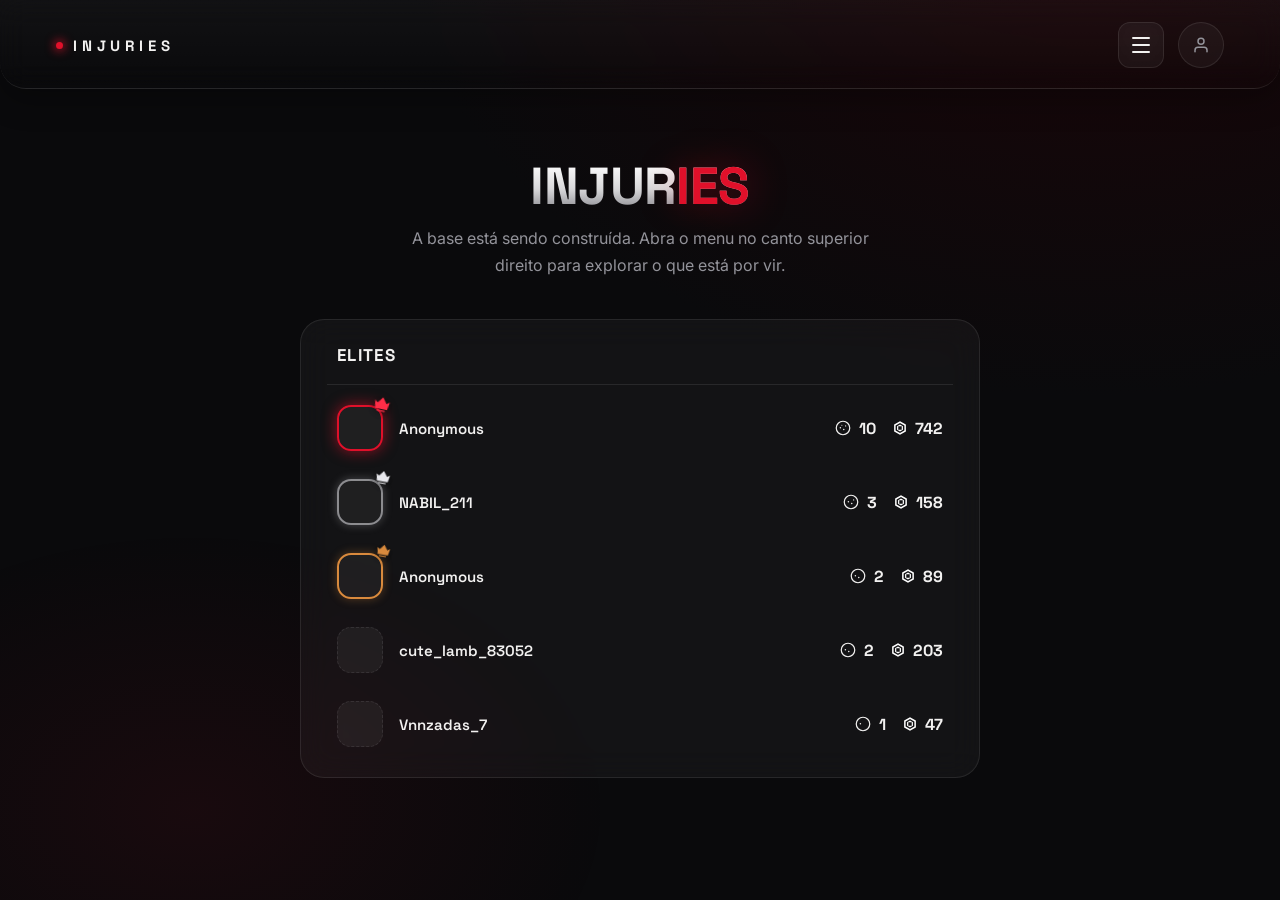
<file: injuries.html>
<!DOCTYPE html>
<html lang="pt-BR">
<head>
<meta charset="UTF-8">
<meta name="viewport" content="width=device-width, initial-scale=1.0">
<title>INJURIES</title>
<link rel="preconnect" href="https://fonts.googleapis.com">
<link rel="preconnect" href="https://fonts.gstatic.com" crossorigin>
<link href="https://fonts.googleapis.com/css2?family=Space+Grotesk:wght@400;500;600;700&family=Inter:wght@400;500;600&display=swap" rel="stylesheet">
<style>
  :root{
    --bg: #0a0a0c;
    --bg-2: #101013;
    --surface: rgba(255,255,255,0.04);
    --surface-border: rgba(255,255,255,0.09);
    --red: #e0102a;
    --red-deep: #7a0d1c;
    --red-glow: #ff2d47;
    --text: #f2f1f0;
    --text-muted: #93939a;
    --text-faint: #56565c;
  }

  *{ margin:0; padding:0; box-sizing:border-box; }

  html{ scroll-behavior:smooth; }

  body{
    background: radial-gradient(120% 120% at 85% -10%, #1a0508 0%, var(--bg) 45%), var(--bg);
    color: var(--text);
    font-family: 'Inter', sans-serif;
    min-height:100vh;
    overflow-x:hidden;
    position:relative;
  }

  /* ambient grain / noise glow */
  body::before{
    content:"";
    position:fixed;
    inset:0;
    background:
      radial-gradient(600px 400px at 15% 90%, rgba(224,16,42,0.07), transparent 70%);
    pointer-events:none;
    z-index:0;
  }

  :focus-visible{
    outline: 2px solid var(--red-glow);
    outline-offset: 3px;
    border-radius: 4px;
  }

  a{ color:inherit; text-decoration:none; }

  /* ---------- Top bar ---------- */
  .topbar{
    position:fixed !important;
    top:0; left:0; right:0;
    display:flex;
    align-items:center;
    justify-content:space-between;
    padding: 22px clamp(20px, 5vw, 56px) 20px;
    z-index:9999;
    mix-blend-mode:normal;
    transition: opacity .2s ease, visibility .2s ease;
    background: linear-gradient(180deg, rgba(255,255,255,0.035) 0%, rgba(255,255,255,0.012) 70%, transparent 100%);
    backdrop-filter: blur(14px);
    -webkit-backdrop-filter: blur(14px);
    border-bottom: 1px solid var(--surface-border);
    border-radius: 0 0 26px 26px;
    box-shadow: 0 12px 30px rgba(0,0,0,0.28);
    -webkit-transform: translateZ(0);
    transform: translateZ(0);
    -webkit-backface-visibility: hidden;
    backface-visibility: hidden;
    will-change: transform;
  }

  .topbar.menu-open{
    opacity:0;
    visibility:hidden;
    pointer-events:none;
  }

  .brand{
    font-family:'Space Grotesk', sans-serif;
    font-weight:700;
    font-size: 15px;
    letter-spacing: 0.32em;
    display:flex;
    align-items:center;
    gap:10px;
    cursor:pointer;
  }

  .brand .dot{
    width:7px; height:7px;
    background: var(--red);
    border-radius:50%;
    box-shadow: 0 0 10px 2px rgba(224,16,42,0.7);
    flex-shrink:0;
  }

  .topbar-right{
    display:flex;
    align-items:center;
    gap:14px;
  }

  .menu-btn{
    width: 46px;
    height: 46px;
    border-radius: 12px;
    background: var(--surface);
    border: 1px solid var(--surface-border);
    backdrop-filter: blur(10px);
    display:flex;
    flex-direction:column;
    align-items:center;
    justify-content:center;
    gap:5px;
    cursor:pointer;
    transition: border-color .25s ease, background .25s ease, transform .2s ease;
  }
  .menu-btn:hover{ border-color: rgba(224,16,42,0.5); background: rgba(224,16,42,0.06); }
  .menu-btn:active{ transform: scale(0.94); }

  .menu-btn span{
    display:block;
    width: 18px;
    height: 2px;
    background: var(--text);
    border-radius: 2px;
    transition: transform .35s cubic-bezier(.65,0,.35,1), opacity .25s ease;
  }

  .menu-btn.open span:nth-child(1){ transform: translateY(7px) rotate(45deg); }
  .menu-btn.open span:nth-child(2){ opacity:0; }
  .menu-btn.open span:nth-child(3){ transform: translateY(-7px) rotate(-45deg); }

  .avatar-slot{
    width: 46px;
    height: 46px;
    border-radius: 50%;
    background: var(--surface);
    border: 1.5px solid var(--surface-border);
    flex-shrink:0;
    display:flex;
    align-items:center;
    justify-content:center;
    color: var(--text-muted);
    cursor:pointer;
    padding:0;
    transition: border-color .25s ease, background .25s ease, color .25s ease, transform .2s ease;
  }
  .avatar-slot:hover{
    border-color: rgba(224,16,42,0.5);
    background: rgba(224,16,42,0.06);
    color: var(--text);
  }
  .avatar-slot:active{ transform: scale(0.94); }
  .avatar-slot.open{
    border-color: rgba(224,16,42,0.6);
    background: rgba(224,16,42,0.1);
    color: var(--red-glow);
  }

  .account-wrap{
    position:relative;
  }

  .account-dropdown{
    position:absolute;
    top: calc(100% + 10px);
    right:0;
    min-width: 150px;
    background: var(--bg-2);
    border: 1px solid var(--surface-border);
    border-radius: 14px;
    padding:6px;
    box-shadow: 0 14px 34px rgba(0,0,0,0.45);
    opacity:0;
    transform: translateY(-6px) scale(0.97);
    pointer-events:none;
    transition: opacity .18s ease, transform .18s ease;
    z-index:60;
  }
  .account-dropdown.show{
    opacity:1;
    transform: translateY(0) scale(1);
    pointer-events:auto;
  }

  .dropdown-item{
    display:flex;
    align-items:center;
    gap:10px;
    width:100%;
    padding: 10px 12px;
    background:none;
    border:none;
    border-radius: 9px;
    color: var(--red-glow);
    font-family:'Inter', sans-serif;
    font-size: 14px;
    font-weight:600;
    cursor:pointer;
    transition: background .2s ease;
  }
  .dropdown-item:hover{
    background: rgba(224,16,42,0.1);
  }
  .dropdown-item:active{ transform: scale(0.98); }

  /* ---------- Card de exemplo (template genérico) ---------- */
  .ex-card{
    width:100%;
    max-width: 440px;
    background: var(--bg-2);
    border: 1.5px solid var(--surface-border);
    border-radius: 22px;
    transition: border-color .25s ease, box-shadow .25s ease, transform .25s ease;
  }
  .ex-card:hover{
    border-color: rgba(224,16,42,0.45);
    box-shadow: 0 10px 30px rgba(224,16,42,0.12);
    transform: scale(1.015);
  }

  .ex-card-lg{
    max-width: 560px;
  }
  .ex-card-lg .ex-card-body{
    padding: 30px;
    gap: 26px;
  }
  .ex-card-solid{
    background: linear-gradient(160deg, var(--bg-2) 0%, var(--bg) 100%);
  }

  .ex-edit-table{
    width:100%;
    min-height: 120px;
    padding: 14px 16px;
    background: var(--surface);
    border: 1.5px solid var(--surface-border);
    border-radius: 14px;
    color: var(--text);
    font-family:'Inter', sans-serif;
    font-size: 14px;
    line-height:1.5;
    outline:none;
    cursor:text;
    transition: border-color .2s ease, background .2s ease, box-shadow .2s ease;
  }
  .ex-edit-table:empty::before{
    content: attr(data-placeholder);
    color: var(--text-faint);
  }
  .ex-edit-table:focus{
    border-color: var(--red);
    background: rgba(224,16,42,0.06);
    box-shadow: 0 0 0 3px rgba(224,16,42,0.15);
  }

  .ex-key-input{
    width:100%;
    max-width: 280px;
    padding: 12px 16px;
    background: var(--surface);
    border: 1.5px solid var(--surface-border);
    border-radius: 12px;
    color: var(--text);
    font-family:'Inter', sans-serif;
    font-size: 14px;
    outline:none;
    transition: border-color .2s ease, background .2s ease, box-shadow .2s ease;
  }
  .ex-key-input::placeholder{ color: var(--text-faint); }
  .ex-key-input:focus{
    border-color: var(--red);
    background: rgba(224,16,42,0.06);
    box-shadow: 0 0 0 3px rgba(224,16,42,0.15);
  }

  .ex-card-header{
    display:flex;
    align-items:center;
    justify-content:space-between;
    padding: 20px 22px;
    border-bottom: 1px solid rgba(224,16,42,0.3);
  }
  .ex-card-title{
    font-family:'Space Grotesk', sans-serif;
    font-weight:700;
    font-size: 17px;
    letter-spacing: 0.02em;
  }

  .ex-card-body{
    padding: 20px 22px;
    display:flex;
    flex-direction:column;
    gap: 20px;
  }

  .ex-table-label{
    font-size: 12px;
    font-weight:600;
    letter-spacing: 0.08em;
    text-transform:uppercase;
    color: var(--red-glow);
    margin-bottom:8px;
  }
  .ex-table{
    width:100%;
    border-collapse: collapse;
    background: var(--surface);
    border: 1px solid var(--surface-border);
    border-radius: 12px;
    overflow:hidden;
  }
  .ex-table tr:not(:last-child) td{ border-bottom: 1px solid var(--surface-border); }
  .ex-table td{
    padding: 11px 14px;
    font-size: 13.5px;
    color: var(--text-muted);
  }
  .ex-table-val{
    text-align:right;
    color: var(--text);
    font-weight:600;
  }
  .ex-table-val.ex-ok{ color: #3ecf6a; }

  .ex-field-block{
    display:flex;
    flex-direction:column;
    gap: 8px;
  }
  .ex-field-label{
    font-size: 12px;
    font-weight:600;
    letter-spacing: 0.04em;
    color: var(--text-muted);
    margin-top: 6px;
  }
  .ex-field-label:first-child{ margin-top:0; }
  .ex-field-input{
    width:100%;
    padding: 11px 14px;
    background: var(--surface);
    border: 1px solid var(--surface-border);
    border-radius: 10px;
    color: var(--text);
    font-family:'Inter', sans-serif;
    font-size: 14px;
    outline:none;
    transition: border-color .2s ease, background .2s ease;
  }
  .ex-field-input::placeholder{ color: var(--text-faint); }
  .ex-field-input:focus{
    border-color: rgba(224,16,42,0.5);
    background: rgba(224,16,42,0.05);
  }

  .ex-toggle-block{
    display:flex;
    flex-direction:column;
    gap: 22px;
    padding-top: 10px;
    border-top: 1px solid var(--surface-border);
  }
  .ex-toggle-row{
    display:flex;
    align-items:center;
    justify-content:space-between;
    gap: 14px;
  }
  .ex-toggle-row-compact{ justify-content:flex-start; }
  .ex-toggle-row-compact .ex-toggle-text{ flex:0 0 auto; margin-right: 14px; }
  .ex-toggle-text{ display:flex; flex-direction:column; gap:2px; }
  .ex-toggle-title{ font-size: 14px; font-weight:600; color: var(--text); }
  .ex-toggle-sub{ font-size: 12px; color: var(--text-faint); }

  .ex-switch{
    width: 44px; height:26px;
    border-radius: 999px;
    background: rgba(255,255,255,0.08);
    border: 1px solid var(--surface-border);
    position:relative;
    cursor:pointer;
    flex-shrink:0;
    transition: background .2s ease, border-color .2s ease;
  }
  .ex-switch-dot{
    position:absolute;
    top:2px; left:2px;
    width:20px; height:20px;
    border-radius:50%;
    background: var(--text-muted);
    transition: transform .2s cubic-bezier(.34,1.4,.4,1), background .2s ease;
  }
  .ex-switch[data-state="on"]{
    background: rgba(224,16,42,0.35);
    border-color: rgba(224,16,42,0.6);
  }
  .ex-switch[data-state="on"] .ex-switch-dot{
    transform: translateX(18px);
    background: var(--red-glow);
  }

  .ex-card-footer{
    display:flex;
    justify-content:flex-end;
    gap: 10px;
    padding: 16px 22px 20px;
    border-top: 1px solid var(--surface-border);
  }
  .ex-btn{
    padding: 10px 18px;
    border-radius: 10px;
    font-family:'Inter', sans-serif;
    font-size: 13.5px;
    font-weight:600;
    cursor:pointer;
    transition: background .2s ease, border-color .2s ease, opacity .2s ease;
  }
  .ex-btn-ghost{
    background:none;
    border: 1px solid var(--surface-border);
    color: var(--text-muted);
  }
  .ex-btn-ghost:hover{ border-color: rgba(255,255,255,0.25); color: var(--text); }
  .ex-btn-primary{
    background: var(--red);
    border: 1px solid var(--red);
    color: #fff;
  }
  .ex-btn-primary:hover{ background: var(--red-glow); border-color: var(--red-glow); }
  .ex-btn-primary:active, .ex-btn-ghost:active{ transform: scale(0.97); }

  /* ---------- Site list card (like reference image) ---------- */
  .site-section-header{
    display:flex; align-items:center; gap:14px;
    margin-bottom:18px;
    padding-bottom:16px;
    border-bottom: 1px solid var(--surface-border);
  }
  .site-section-badge{
    display:flex; align-items:center; justify-content:center;
    width:34px; height:34px;
    border-radius:10px;
    background: rgba(224,16,42,0.12);
    border: 1px solid rgba(224,16,42,0.4);
    color: var(--red-glow);
    font-family:'Space Grotesk', sans-serif;
    font-weight:700;
    font-size:13px;
  }
  .site-section-title{
    font-family:'Space Grotesk', sans-serif;
    font-size: 20px;
    font-weight:700;
    letter-spacing:0.06em;
    color: var(--text-muted);
  }
  .site-list-card{
    display:flex;
    align-items:flex-start;
    gap:20px;
    background: var(--surface);
    border: 1px solid var(--surface-border);
    border-radius: 18px;
    padding: 24px;
  }
  .site-list-icon{
    flex-shrink:0;
    width:64px; height:64px;
    border-radius:16px;
    background: var(--surface);
    border: 1px solid var(--surface-border);
    display:flex; align-items:center; justify-content:center;
  }
  .site-list-body{ flex:1; }
  .site-list-tag{
    display:inline-block;
    padding: 5px 12px;
    border-radius: 999px;
    background: rgba(224,16,42,0.12);
    border: 1px solid rgba(224,16,42,0.4);
    color: var(--red-glow);
    font-size: 11.5px;
    font-weight:700;
    letter-spacing:0.06em;
    margin-bottom:10px;
  }
  .site-list-title{
    font-family:'Space Grotesk', sans-serif;
    font-size: 26px;
    font-weight:700;
    color: var(--text);
    margin-bottom:18px;
  }
  .site-list-btn{
    display:inline-flex;
    align-items:center;
    gap:10px;
    padding: 13px 22px;
    border-radius: 999px;
    background: rgba(224,16,42,0.14);
    border: 1px solid rgba(224,16,42,0.45);
    color: var(--red-glow);
    font-family:'Inter', sans-serif;
    font-size: 15px;
    font-weight:700;
    text-decoration:none;
    cursor:pointer;
    transition: background .2s ease, border-color .2s ease, transform .2s ease;
  }
  .site-list-btn:hover{ background: rgba(224,16,42,0.22); border-color: var(--red-glow); }
  .site-list-btn:active{ transform: scale(0.97); }

  .tutorial-card{
    width:100%;
    max-width:640px;
    background: var(--bg-2);
    border: 1px solid var(--surface-border);
    border-radius: 18px;
    overflow:hidden;
  }
  .tutorial-card-body{
    padding: 24px 26px 28px;
  }
  .video-player{
    width:100%;
    background: #000;
    overflow:hidden;
  }
  .video-player-frame{
    width:100%;
    aspect-ratio:16/9;
    background: radial-gradient(circle at 50% 40%, #1c1c1f 0%, #050506 75%);
    display:flex;
    align-items:center;
    justify-content:center;
  }
  .video-play-btn{
    width:64px; height:64px;
    border-radius:50%;
    background: rgba(255,255,255,0.92);
    border:none;
    display:flex; align-items:center; justify-content:center;
    color:#111;
    cursor:pointer;
    transition: transform .2s ease;
  }
  .video-play-btn svg{ margin-left:3px; }
  .video-play-btn:hover{ transform: scale(1.06); }
  .video-controls{
    display:flex;
    align-items:center;
    gap:14px;
    padding: 12px 16px;
    background:#000;
  }
  .video-time{
    font-size:13px;
    color: var(--text-muted);
    font-variant-numeric: tabular-nums;
    flex-shrink:0;
  }
  .video-progress{
    position:relative;
    flex:1;
    height:4px;
    border-radius:999px;
    background: rgba(255,255,255,0.18);
  }
  .video-progress-fill{
    position:absolute; left:0; top:0; bottom:0;
    width:10%;
    background: var(--text-muted);
    border-radius:999px;
  }
  .video-progress-dot{
    position:absolute; left:10%; top:50%;
    width:12px; height:12px;
    background:#fff;
    border-radius:50%;
    transform: translate(-50%,-50%);
  }
  .video-icon{
    color: var(--text-muted);
    display:flex;
    flex-shrink:0;
  }

  .tutorial-tags{
    display:flex;
    gap:10px;
    margin-bottom:16px;
  }
  .tutorial-title{
    font-family:'Space Grotesk', sans-serif;
    font-size: 24px;
    font-weight:700;
    color: var(--text);
    line-height:1.3;
    margin-bottom:14px;
  }
  .tutorial-desc{
    font-size: 14.5px;
    color: var(--text-muted);
    line-height:1.5;
    max-width:600px;
  }


  /* ---------- Menu modal (top sheet, like reference) ---------- */
  .overlay{
    position:fixed; inset:0;
    background: rgba(4,4,5,0.6);
    backdrop-filter: blur(3px);
    opacity:0;
    pointer-events:none;
    transition: opacity .3s ease;
    z-index:40;
  }
  .overlay.show{ opacity:1; pointer-events:auto; }

  .panel{
    position:fixed;
    top:0; left:0; right:0;
    width:100%;
    background: linear-gradient(180deg, #18161b 0%, #0e0d10 100%);
    border-bottom: 1px solid var(--surface-border);
    border-radius: 0 0 28px 28px;
    box-shadow: 0 24px 60px rgba(0,0,0,0.55);
    padding: calc(20px + env(safe-area-inset-top, 0px)) 22px 22px;
    transform: translateY(-100%);
    transition: transform .4s cubic-bezier(.22,.9,.28,1.05);
    z-index:46;
  }
  .overlay.show .panel{ transform: translateY(0); }

  .panel-header{
    display:flex;
    align-items:center;
    justify-content:center;
    position:relative;
    margin-bottom: 22px;
  }

  .panel-title{
    font-family:'Space Grotesk', sans-serif;
    font-weight:700;
    font-size: 19px;
    letter-spacing: 0.01em;
  }

  .panel-close{
    position:absolute;
    right:0; top:50%;
    transform: translateY(-50%);
    width: 34px;
    height: 34px;
    border-radius: 10px;
    border: 1px solid var(--surface-border);
    background: var(--surface);
    display:flex;
    align-items:center;
    justify-content:center;
    cursor:pointer;
    color: var(--text-muted);
    transition: border-color .2s ease, color .2s ease, transform .2s ease;
  }
  .panel-close:hover{ border-color: rgba(224,16,42,0.5); color: var(--text); }
  .panel-close:active{ transform: translateY(-50%) scale(0.92); }

  .nav-list{ list-style:none; display:flex; flex-direction:column; gap:6px; }

  .nav-item{
    position:relative;
    padding: 13px 14px;
    border-radius: 14px;
    cursor:pointer;
    display:flex;
    align-items:center;
    gap:14px;
    color: var(--text-muted);
    background: transparent;
    transition: background .2s ease, color .2s ease;
  }

  .nav-item .icon-box{
    width: 40px;
    height: 40px;
    border-radius: 11px;
    background: rgba(255,255,255,0.05);
    border: 1px solid var(--surface-border);
    display:flex;
    align-items:center;
    justify-content:center;
    flex-shrink:0;
    color: var(--text-muted);
    transition: background .2s ease, color .2s ease, border-color .2s ease;
  }

  .nav-item .label{
    font-family:'Space Grotesk', sans-serif;
    font-size: 16px;
    font-weight:600;
    letter-spacing: 0.005em;
  }

  .nav-item:hover, .nav-item.active{
    color: var(--text);
    background: rgba(255,255,255,0.055);
  }
  .nav-item:hover .icon-box, .nav-item.active .icon-box{
    color: var(--red-glow);
    border-color: rgba(224,16,42,0.35);
    background: rgba(224,16,42,0.09);
  }



  /* ---------- Main views ---------- */
  .view{
    min-height:100vh;
    display:flex;
    align-items:center;
    justify-content:center;
    position:relative;
    z-index:1;
    padding: 120px 24px 80px;
  }

  .view.view-top{
    align-items:flex-start;
    padding-top: 150px;
  }

  .view-inner{ max-width: 680px; width:100%; text-align:center; }

  /* Hero */


  .hero-eyebrow{
    font-size:12px;
    letter-spacing:0.35em;
    color: var(--text-faint);
    text-transform:uppercase;
    margin-bottom: 26px;
  }

  .hero-title{
    font-family:'Space Grotesk', sans-serif;
    font-weight:700;
    font-size: clamp(52px, 12vw, 108px);
    line-height:0.95;
    letter-spacing: -0.01em;
    background: linear-gradient(180deg, #ffffff 0%, #d8d8da 55%, #8a8a90 100%);
    -webkit-background-clip:text;
    background-clip:text;
    color:transparent;
    position:relative;
  }

  .hero-title .accent{
    color: var(--red);
    -webkit-text-fill-color: var(--red);
    text-shadow: 0 0 40px rgba(224,16,42,0.45);
  }

  .hero-sub{
    margin-top:22px;
    color: var(--text-muted);
    font-size: 16px;
    line-height:1.7;
    max-width: 460px;
  }

  .hero-hint{
    margin-top: 48px;
    display:inline-flex;
    align-items:center;
    gap:10px;
    font-size:12px;
    letter-spacing:0.14em;
    text-transform:uppercase;
    color: var(--text-faint);
    padding: 12px 20px;
    border: 1px solid var(--surface-border);
    border-radius: 999px;
    background: var(--surface);
    cursor:pointer;
    transition: border-color .3s ease, color .3s ease, transform .2s ease;
  }
  .hero-hint:hover{ border-color: rgba(224,16,42,0.5); color: var(--text); }
  .hero-hint svg{ transform: translateY(-1px); }

  .hero-hint .arrow{
    animation: nudge 1.6s ease-in-out infinite;
  }
  @keyframes nudge{
    0%,100%{ transform: translate(0,0); }
    50%{ transform: translate(4px,-4px); }
  }

  /* ---------- Leaderboard (Dashboard) ---------- */
  .lb-card{
    background: var(--surface);
    border: 1px solid var(--surface-border);
    backdrop-filter: blur(16px);
    border-radius: 24px;
    padding: 10px clamp(14px, 4vw, 26px) 16px;
    text-align:left;
  }

  .lb-title-row{
    padding: 14px 10px 18px;
    border-bottom: 1px solid var(--surface-border);
    margin-bottom: 6px;
  }

  .lb-title-eyebrow{
    font-family:'Space Grotesk', sans-serif;
    font-weight:700;
    font-size: 17px;
    letter-spacing: 0.08em;
    text-transform: uppercase;
  }

  .lb-list{ list-style:none; display:flex; flex-direction:column; }

  .lb-item{
    display:flex;
    align-items:center;
    gap:16px;
    padding: 14px 10px;
    border-radius: 14px;
    transition: background .2s ease;
  }
  .lb-item:hover{ background: rgba(255,255,255,0.035); }

  .lb-avatar-wrap{ position:relative; flex-shrink:0; }

  .lb-avatar{
    width: 46px;
    height: 46px;
    border-radius: 14px;
    background: rgba(255,255,255,0.05);
    border: 1.5px dashed var(--surface-border);
  }

  .lb-rank-1 .lb-avatar{
    border: 2px solid var(--red);
    border-style: solid;
    box-shadow: 0 0 14px 1px rgba(224,16,42,0.55);
  }
  .lb-rank-2 .lb-avatar{
    border: 2px solid rgba(230,230,235,0.55);
    box-shadow: 0 0 10px 0px rgba(230,230,235,0.25);
  }
  .lb-rank-3 .lb-avatar{
    border: 2px solid #d98a3d;
    box-shadow: 0 0 10px 0px rgba(217,138,61,0.35);
  }

  .lb-crown{
    position:absolute;
    top: -11px; right: -9px;
    display:flex;
    filter: drop-shadow(0 2px 4px rgba(0,0,0,0.5));
  }
  .lb-crown-1{ color: var(--red-glow); transform: rotate(12deg); }
  .lb-crown-2{ color: #e7e7ec; transform: rotate(10deg); }
  .lb-crown-3{ color: #d98a3d; transform: rotate(10deg); }

  .lb-name{
    flex:1;
    font-family:'Space Grotesk', sans-serif;
    font-weight:600;
    font-size: 15px;
    color: var(--text);
    white-space:nowrap;
    overflow:hidden;
    text-overflow:ellipsis;
  }

  .lb-score{
    display:flex;
    align-items:center;
    gap: 16px;
    flex-shrink:0;
  }

  .lb-stat{
    display:flex;
    align-items:center;
    gap:7px;
    font-family:'Space Grotesk', sans-serif;
    font-weight:700;
    font-size: 16px;
    color: var(--text);
  }
  .lb-stat svg{ color: var(--text); flex-shrink:0; }

  .lb-stat-robux svg{ color: #ffffff; }

  /* ---------- Tab panels (Sites links) ---------- */
  .tab-panels{ margin-top: 30px; text-align:left; }
  .tab-panel{ display:none; }
  .tab-panel.active{ display:block; animation: panel-fade .35s ease; }
  @keyframes panel-fade{ from{ opacity:0; transform: translateY(6px);} to{ opacity:1; transform: translateY(0);} }

  .link-list{
    display:flex;
    flex-direction:column;
    gap: 10px;
  }

  .link-item{
    display:flex;
    align-items:center;
    gap:14px;
    padding: 15px 18px;
    border-radius: 16px;
    background: var(--surface);
    border: 1px solid var(--surface-border);
    backdrop-filter: blur(12px);
    color: var(--text);
    transition: border-color .25s ease, background .25s ease, transform .2s ease;
  }
  .link-item:hover{
    border-color: rgba(224,16,42,0.4);
    background: rgba(224,16,42,0.06);
    transform: translateX(2px);
  }
  .link-item:active{ transform: scale(0.98); }

  .link-icon{
    width: 38px;
    height: 38px;
    border-radius: 11px;
    background: rgba(255,255,255,0.05);
    border: 1px solid var(--surface-border);
    display:flex;
    align-items:center;
    justify-content:center;
    flex-shrink:0;
    color: var(--red-glow);
  }

  .link-icon-img{
    background: #0a0a0c;
    overflow:hidden;
    padding: 0;
  }
  .link-icon-img img{
    width:100%;
    height:100%;
    object-fit: cover;
  }

  .link-name{
    flex:1;
    font-family:'Space Grotesk', sans-serif;
    font-weight:600;
    font-size: 15px;
  }

  .link-arrow{
    display:flex;
    color: var(--text-faint);
    transition: color .25s ease, transform .25s ease;
  }
  .link-item:hover .link-arrow{ color: var(--red-glow); transform: translate(2px,-2px); }

  /* Maintenance view */
  /* ---------- Floating tab cards (Tutorial) ---------- */
  .tutorial-tabs{
    display:flex;
    justify-content:center;
    gap: 22px;
    margin-bottom: 34px;
    flex-wrap:wrap;
  }

  .tab-float{
    animation: tab-bob 4.2s ease-in-out infinite;
  }
  .tab-float:nth-child(2){
    animation-duration: 4.8s;
    animation-delay: -1.6s;
  }
  .tab-float:nth-child(3){
    animation-duration: 5.3s;
    animation-delay: -3.1s;
  }

  @keyframes tab-bob{
    0%, 100%{ transform: translateY(0); }
    50%{ transform: translateY(-7px); }
  }

  .tab-card{
    display:flex;
    align-items:center;
    gap:10px;
    padding: 14px 22px;
    border-radius: 999px;
    background: var(--surface);
    border: 1px solid var(--surface-border);
    backdrop-filter: blur(14px);
    color: var(--text-muted);
    font-family:'Space Grotesk', sans-serif;
    font-weight:600;
    font-size: 14px;
    cursor:pointer;
    transform: scale(0.94);
    opacity: 0.7;
    transition: transform .3s cubic-bezier(.34,1.4,.4,1), opacity .3s ease, border-color .3s ease, box-shadow .3s ease, color .3s ease;
  }

  .tab-card .tab-icon{
    display:flex;
    color: inherit;
    transition: color .3s ease;
  }

  .tab-card.active{
    transform: scale(1.08);
    opacity: 1;
    color: var(--text);
    border-color: rgba(224,16,42,0.45);
    background: rgba(224,16,42,0.08);
    box-shadow: 0 10px 30px rgba(224,16,42,0.18);
  }
  .tab-card.active .tab-icon{ color: var(--red-glow); }

  .tab-card:hover:not(.active){
    opacity: 0.9;
    border-color: rgba(255,255,255,0.18);
  }

  .maint-card{
    background: var(--surface);
    border: 1px solid var(--surface-border);
    backdrop-filter: blur(16px);
    border-radius: 24px;
    padding: clamp(40px, 6vw, 64px) clamp(28px, 6vw, 56px);
    position:relative;
    overflow:hidden;
  }

  .hazard-strip{
    height: 8px;
    width:100%;
    border-radius: 999px;
    margin: 0 auto 36px;
    max-width: 120px;
    background: repeating-linear-gradient(
      -45deg,
      var(--red) 0px, var(--red) 10px,
      #1a1a1c 10px, #1a1a1c 20px
    );
    background-size: 200% 100%;
    animation: hazard-move 3.2s linear infinite;
    opacity:0.9;
  }
  @keyframes hazard-move{
    0%{ background-position: 0 0; }
    100%{ background-position: 56px 0; }
  }

  .gear-wrap{
    width:74px; height:74px;
    margin: 0 auto 30px;
    display:flex; align-items:center; justify-content:center;
    border-radius:50%;
    background: radial-gradient(circle at 30% 30%, rgba(224,16,42,0.18), rgba(224,16,42,0.02));
    border: 1px solid rgba(224,16,42,0.25);
  }
  .gear-wrap svg{
    animation: spin 6s linear infinite;
    color: var(--red-glow);
    filter: drop-shadow(0 0 8px rgba(224,16,42,0.5));
  }
  @keyframes spin{ to{ transform: rotate(360deg); } }

  .maint-eyebrow{
    font-size:11px;
    letter-spacing:0.28em;
    text-transform:uppercase;
    color: var(--red-glow);
    margin-bottom:14px;
  }

  .maint-title{
    font-family:'Space Grotesk', sans-serif;
    font-weight:700;
    font-size: clamp(32px, 5vw, 44px);
    margin-bottom: 16px;
    letter-spacing:-0.01em;
  }

  .maint-text{
    color: var(--text-muted);
    font-size:15px;
    line-height:1.75;
    max-width: 440px;
    margin: 0 auto;
  }

  .maint-progress{
    margin: 34px auto 0;
    max-width: 260px;
    height: 4px;
    border-radius:999px;
    background: rgba(255,255,255,0.07);
    overflow:hidden;
    position:relative;
  }
  .maint-progress::after{
    content:"";
    position:absolute;
    top:0; left:-40%;
    width:40%; height:100%;
    background: linear-gradient(90deg, transparent, var(--red), transparent);
    animation: sweep 2.2s ease-in-out infinite;
  }
  @keyframes sweep{
    0%{ left:-40%; }
    100%{ left:100%; }
  }

  .back-link{
    margin-top: 36px;
    display:inline-flex;
    align-items:center;
    gap:8px;
    font-size:13px;
    color: var(--text-faint);
    cursor:pointer;
    letter-spacing:0.04em;
    transition: color .25s ease;
  }
  .back-link:hover{ color: var(--text); }

  .view{ display:none; }
  .view.active{ display:flex; }

  @media (prefers-reduced-motion: reduce){
    *{ animation-duration: 0.01ms !important; animation-iteration-count: 1 !important; transition-duration: 0.01ms !important; }
  }

  @media (max-width: 480px){
    .panel{ padding: calc(18px + env(safe-area-inset-top, 0px)) 16px 18px; border-radius: 0 0 22px 22px; }
    .nav-item .label{ font-size:15px; }
  }
</style>
</head>
<body>

  <div class="topbar">
    <div class="brand" onclick="goHome()">
      <span class="dot"></span>
      INJURIES
    </div>
    <div class="topbar-right">
      <button class="menu-btn" id="menuBtn" aria-label="Abrir menu" aria-expanded="false">
        <span></span><span></span><span></span>
      </button>
      <div class="account-wrap">
        <button class="avatar-slot" id="avatarBtn" aria-label="Conta" aria-expanded="false">
          <svg width="18" height="18" viewBox="0 0 24 24" fill="none" stroke="currentColor" stroke-width="2" stroke-linecap="round" stroke-linejoin="round"><path d="M20 21v-2a4 4 0 00-4-4H8a4 4 0 00-4 4v2"/><circle cx="12" cy="7" r="4"/></svg>
        </button>
        <div class="account-dropdown" id="accountDropdown">
          <button class="dropdown-item" id="logoutBtn">
            <svg width="16" height="16" viewBox="0 0 24 24" fill="none" stroke="currentColor" stroke-width="2" stroke-linecap="round" stroke-linejoin="round"><path d="M9 21H5a2 2 0 01-2-2V5a2 2 0 012-2h4"/><path d="M16 17l5-5-5-5"/><path d="M21 12H9"/></svg>
            <span>Sair</span>
          </button>
        </div>
      </div>
    </div>
  </div>

  <div class="overlay" id="overlay">
    <nav class="panel" id="panel" role="dialog" aria-modal="true" aria-label="Menu" aria-hidden="true">
      <div class="panel-header">
        <span class="panel-title">Menu</span>
        <button class="panel-close" id="closeBtn" aria-label="Fechar menu">
          <svg width="15" height="15" viewBox="0 0 24 24" fill="none" stroke="currentColor" stroke-width="2.2"><path d="M18 6L6 18M6 6l12 12"/></svg>
        </button>
      </div>
      <ul class="nav-list">
        <li class="nav-item active" data-view="dashboard">
          <span class="icon-box">
            <svg width="18" height="18" viewBox="0 0 24 24" fill="none" stroke="currentColor" stroke-width="2"><rect x="3" y="3" width="8" height="8" rx="2"/><rect x="13" y="3" width="8" height="8" rx="2"/><rect x="3" y="13" width="8" height="8" rx="2"/><rect x="13" y="13" width="8" height="8" rx="2"/></svg>
          </span>
          <span class="label">Dashboard</span>
        </li>
        <li class="nav-item" data-view="tutorial">
          <span class="icon-box">
            <svg width="18" height="18" viewBox="0 0 24 24" fill="none" stroke="currentColor" stroke-width="2"><path d="M4 19.5A2.5 2.5 0 016.5 17H20"/><path d="M6.5 2H20v20H6.5A2.5 2.5 0 014 19.5v-15A2.5 2.5 0 016.5 2z"/></svg>
          </span>
          <span class="label">Tutorial</span>
        </li>
        <li class="nav-item" data-view="sites">
          <span class="icon-box">
            <svg width="18" height="18" viewBox="0 0 24 24" fill="none" stroke="currentColor" stroke-width="2"><circle cx="12" cy="12" r="9"/><path d="M3 12h18M12 3a15 15 0 010 18M12 3a15 15 0 000 18"/></svg>
          </span>
          <span class="label">Sites</span>
        </li>
        <li class="nav-item" data-view="ferramentas">
          <span class="icon-box">
            <svg width="18" height="18" viewBox="0 0 24 24" fill="none" stroke="currentColor" stroke-width="2"><path d="M14.7 6.3a1 1 0 000 1.4l1.6 1.6a1 1 0 001.4 0l3.77-3.77a6 6 0 01-7.94 7.94l-6.91 6.91a2.12 2.12 0 01-3-3l6.91-6.91a6 6 0 017.94-7.94l-3.76 3.76z"/></svg>
          </span>
          <span class="label">Ferramentas</span>
        </li>
      </ul>
    </nav>
  </div>

  <main>
    <section class="view active" id="view-dashboard">
      <div class="view-inner">
        <h1 class="hero-title" style="font-size: clamp(32px, 6vw, 52px); margin-bottom: 14px;">INJUR<span class="accent">IES</span></h1>
        <p class="hero-sub" style="margin: 0 auto 40px;">A base está sendo construída. Abra o menu no canto superior direito para explorar o que está por vir.</p>
        <div class="lb-card">
          <div class="lb-title-row">
            <span class="lb-title-eyebrow">
              Elites
            </span>
          </div>
          <ul class="lb-list">
            <li class="lb-item lb-rank-1">
              <div class="lb-avatar-wrap">
                <div class="lb-avatar"></div>
                <span class="lb-crown lb-crown-1">
                  <svg width="20" height="20" viewBox="0 0 24 24" fill="currentColor"><path d="M3 8.5l3.6 2.6L12 4l5.4 7.1L21 8.5 19.3 18H4.7L3 8.5zm4 11h10v1.5H7V19.5z"/></svg>
                </span>
              </div>
              <span class="lb-name">Anonymous</span>
              <span class="lb-score">
                <span class="lb-stat">
                  <svg width="18" height="18" viewBox="0 0 24 24" fill="none" stroke="currentColor" stroke-width="1.6"><path d="M12 21a9 9 0 100-18 9 9 0 000 18z"/><path d="M8.5 12.5a1 1 0 100-2 1 1 0 000 2z" fill="currentColor" stroke="none"/><path d="M13 15a1 1 0 100-2 1 1 0 000 2z" fill="currentColor" stroke="none"/><path d="M15.5 10a.8.8 0 100-1.6.8.8 0 000 1.6z" fill="currentColor" stroke="none"/><path d="M10.5 9a.7.7 0 100-1.4.7.7 0 000 1.4z" fill="currentColor" stroke="none"/></svg>
                  10
                </span>
                <span class="lb-stat lb-stat-robux">
                  <svg width="16" height="16" viewBox="0 0 24 24"><path fill-rule="evenodd" clip-rule="evenodd" fill="currentColor" d="M12 1.8L20.83 6.9 20.83 17.1 12 22.2 3.17 17.1 3.17 6.9Z M12 4.4L18.58 8.2 18.58 15.8 12 19.6 5.42 15.8 5.42 8.2Z M12 6.9L16.42 9.45 16.42 14.55 12 17.1 7.58 14.55 7.58 9.45Z M9.4 9.4L14.6 9.4 14.6 14.6 9.4 14.6Z"/></svg>
                  742
                </span>
              </span>
            </li>
            <li class="lb-item lb-rank-2">
              <div class="lb-avatar-wrap">
                <div class="lb-avatar"></div>
                <span class="lb-crown lb-crown-2">
                  <svg width="18" height="18" viewBox="0 0 24 24" fill="currentColor"><path d="M3 8.5l3.6 2.6L12 4l5.4 7.1L21 8.5 19.3 18H4.7L3 8.5zm4 11h10v1.5H7V19.5z"/></svg>
                </span>
              </div>
              <span class="lb-name">NABIL_211</span>
              <span class="lb-score">
                <span class="lb-stat">
                  <svg width="18" height="18" viewBox="0 0 24 24" fill="none" stroke="currentColor" stroke-width="1.6"><path d="M12 21a9 9 0 100-18 9 9 0 000 18z"/><path d="M8.5 12.5a1 1 0 100-2 1 1 0 000 2z" fill="currentColor" stroke="none"/><path d="M13 15a1 1 0 100-2 1 1 0 000 2z" fill="currentColor" stroke="none"/><path d="M15.5 10a.8.8 0 100-1.6.8.8 0 000 1.6z" fill="currentColor" stroke="none"/></svg>
                  3
                </span>
                <span class="lb-stat lb-stat-robux">
                  <svg width="16" height="16" viewBox="0 0 24 24"><path fill-rule="evenodd" clip-rule="evenodd" fill="currentColor" d="M12 1.8L20.83 6.9 20.83 17.1 12 22.2 3.17 17.1 3.17 6.9Z M12 4.4L18.58 8.2 18.58 15.8 12 19.6 5.42 15.8 5.42 8.2Z M12 6.9L16.42 9.45 16.42 14.55 12 17.1 7.58 14.55 7.58 9.45Z M9.4 9.4L14.6 9.4 14.6 14.6 9.4 14.6Z"/></svg>
                  158
                </span>
              </span>
            </li>
            <li class="lb-item lb-rank-3">
              <div class="lb-avatar-wrap">
                <div class="lb-avatar"></div>
                <span class="lb-crown lb-crown-3">
                  <svg width="17" height="17" viewBox="0 0 24 24" fill="currentColor"><path d="M3 8.5l3.6 2.6L12 4l5.4 7.1L21 8.5 19.3 18H4.7L3 8.5zm4 11h10v1.5H7V19.5z"/></svg>
                </span>
              </div>
              <span class="lb-name">Anonymous</span>
              <span class="lb-score">
                <span class="lb-stat">
                  <svg width="18" height="18" viewBox="0 0 24 24" fill="none" stroke="currentColor" stroke-width="1.6"><path d="M12 21a9 9 0 100-18 9 9 0 000 18z"/><path d="M8.5 12.5a1 1 0 100-2 1 1 0 000 2z" fill="currentColor" stroke="none"/><path d="M13 15a1 1 0 100-2 1 1 0 000 2z" fill="currentColor" stroke="none"/></svg>
                  2
                </span>
                <span class="lb-stat lb-stat-robux">
                  <svg width="16" height="16" viewBox="0 0 24 24"><path fill-rule="evenodd" clip-rule="evenodd" fill="currentColor" d="M12 1.8L20.83 6.9 20.83 17.1 12 22.2 3.17 17.1 3.17 6.9Z M12 4.4L18.58 8.2 18.58 15.8 12 19.6 5.42 15.8 5.42 8.2Z M12 6.9L16.42 9.45 16.42 14.55 12 17.1 7.58 14.55 7.58 9.45Z M9.4 9.4L14.6 9.4 14.6 14.6 9.4 14.6Z"/></svg>
                  89
                </span>
              </span>
            </li>
            <li class="lb-item">
              <div class="lb-avatar-wrap">
                <div class="lb-avatar"></div>
              </div>
              <span class="lb-name">cute_lamb_83052</span>
              <span class="lb-score">
                <span class="lb-stat">
                  <svg width="18" height="18" viewBox="0 0 24 24" fill="none" stroke="currentColor" stroke-width="1.6"><path d="M12 21a9 9 0 100-18 9 9 0 000 18z"/><path d="M8.5 12.5a1 1 0 100-2 1 1 0 000 2z" fill="currentColor" stroke="none"/><path d="M13 15a1 1 0 100-2 1 1 0 000 2z" fill="currentColor" stroke="none"/></svg>
                  2
                </span>
                <span class="lb-stat lb-stat-robux">
                  <svg width="16" height="16" viewBox="0 0 24 24"><path fill-rule="evenodd" clip-rule="evenodd" fill="currentColor" d="M12 1.8L20.83 6.9 20.83 17.1 12 22.2 3.17 17.1 3.17 6.9Z M12 4.4L18.58 8.2 18.58 15.8 12 19.6 5.42 15.8 5.42 8.2Z M12 6.9L16.42 9.45 16.42 14.55 12 17.1 7.58 14.55 7.58 9.45Z M9.4 9.4L14.6 9.4 14.6 14.6 9.4 14.6Z"/></svg>
                  203
                </span>
              </span>
            </li>
            <li class="lb-item">
              <div class="lb-avatar-wrap">
                <div class="lb-avatar"></div>
              </div>
              <span class="lb-name">Vnnzadas_7</span>
              <span class="lb-score">
                <span class="lb-stat">
                  <svg width="18" height="18" viewBox="0 0 24 24" fill="none" stroke="currentColor" stroke-width="1.6"><path d="M12 21a9 9 0 100-18 9 9 0 000 18z"/><path d="M8.5 12.5a1 1 0 100-2 1 1 0 000 2z" fill="currentColor" stroke="none"/></svg>
                  1
                </span>
                <span class="lb-stat lb-stat-robux">
                  <svg width="16" height="16" viewBox="0 0 24 24"><path fill-rule="evenodd" clip-rule="evenodd" fill="currentColor" d="M12 1.8L20.83 6.9 20.83 17.1 12 22.2 3.17 17.1 3.17 6.9Z M12 4.4L18.58 8.2 18.58 15.8 12 19.6 5.42 15.8 5.42 8.2Z M12 6.9L16.42 9.45 16.42 14.55 12 17.1 7.58 14.55 7.58 9.45Z M9.4 9.4L14.6 9.4 14.6 14.6 9.4 14.6Z"/></svg>
                  47
                </span>
              </span>
            </li>
          </ul>
        </div>
      </div>
    </section>

    <section class="view view-top" id="view-tutorial">
      <div class="view-inner">
        <div class="hero-eyebrow">Tutorial</div>
        <div class="tutorial-tabs">
          <div class="tab-float">
            <button class="tab-card active" data-tab="v1">
              <span class="tab-icon">
                <svg width="18" height="18" viewBox="0 0 24 24" fill="none" stroke="currentColor" stroke-width="2"><path d="M10 13a5 5 0 007.07 0l2.83-2.83a5 5 0 00-7.07-7.07l-1.5 1.5"/><path d="M14 11a5 5 0 00-7.07 0L4.1 13.83a5 5 0 007.07 7.07l1.5-1.5"/></svg>
              </span>
              <span class="tab-label">V1</span>
            </button>
          </div>
          <div class="tab-float">
            <button class="tab-card" data-tab="metodos">
              <span class="tab-icon">
                <svg width="18" height="18" viewBox="0 0 24 24" fill="none" stroke="currentColor" stroke-width="2"><path d="M9 11l3 3L22 4"/><path d="M21 12v7a2 2 0 01-2 2H5a2 2 0 01-2-2V5a2 2 0 012-2h11"/></svg>
              </span>
              <span class="tab-label">Métodos</span>
            </button>
          </div>
        <div class="tab-panels">
          <div class="tab-panel active" data-panel="v1">
            <div class="site-section-header">
              <span class="site-section-badge">01</span>
              <span class="site-section-title">WEBHOOK</span>
            </div>

            <div class="tutorial-card">
              <div class="video-player">
                <div class="video-player-frame">
                  <button class="video-play-btn" aria-label="Reproduzir">
                    <svg width="28" height="28" viewBox="0 0 24 24" fill="currentColor"><path d="M8 5v14l11-7z"/></svg>
                  </button>
                </div>
                <div class="video-controls">
                  <span class="video-time">0:00 / 1:33</span>
                  <div class="video-progress"><div class="video-progress-fill"></div><div class="video-progress-dot"></div></div>
                  <span class="video-icon">
                    <svg width="18" height="18" viewBox="0 0 24 24" fill="none" stroke="currentColor" stroke-width="2" stroke-linecap="round" stroke-linejoin="round"><path d="M11 5L6 9H2v6h4l5 4z"/><path d="M15.5 8.5a5 5 0 010 7"/></svg>
                  </span>
                  <span class="video-icon">
                    <svg width="16" height="16" viewBox="0 0 24 24" fill="none" stroke="currentColor" stroke-width="2" stroke-linecap="round" stroke-linejoin="round"><path d="M8 3H5a2 2 0 00-2 2v3M16 3h3a2 2 0 012 2v3M8 21H5a2 2 0 01-2-2v-3M16 21h3a2 2 0 002-2v-3"/></svg>
                  </span>
                  <span class="video-icon">
                    <svg width="18" height="18" viewBox="0 0 24 24" fill="currentColor"><circle cx="12" cy="5" r="1.6"/><circle cx="12" cy="12" r="1.6"/><circle cx="12" cy="19" r="1.6"/></svg>
                  </span>
                </div>
              </div>

              <div class="tutorial-card-body">
                <div class="tutorial-tags">
                  <span class="site-list-tag">Tutorial 01</span>
                  <span class="site-list-tag">Webhook</span>
                </div>
                <div class="tutorial-title">Webhook — Como as Informações são Enviadas</div>
                <div class="tutorial-desc">Como criar um webhook discord para receber as informações das logs.</div>
              </div>
            </div>
          </div>
          <div class="tab-panel" data-panel="metodos"></div>
        </div>
      </div>
    </section>


    <section class="view view-top" id="view-sites">
      <div class="view-inner">
        <div class="hero-eyebrow">Sites</div>
        <div class="tutorial-tabs">
          <div class="tab-float">
            <button class="tab-card active" data-tab="x1">
              <span class="tab-icon">
                <svg width="18" height="18" viewBox="0 0 24 24" fill="none" stroke="currentColor" stroke-width="1.8" stroke-linecap="round" stroke-linejoin="round"><path d="M12 3C7.5 3 4 5.8 4 9.5c0 3 2 6.5 8 11 6-4.5 8-8 8-11C20 5.8 16.5 3 12 3z"/><path d="M6.2 10.6c1.8-1.1 3.8-1.7 5.8-1.7s4 .6 5.8 1.7"/><circle cx="9.3" cy="11.4" r="0.9" fill="currentColor" stroke="none"/><circle cx="14.7" cy="11.4" r="0.9" fill="currentColor" stroke="none"/></svg>
              </span>
              <span class="tab-label">X1</span>
            </button>
          </div>
          <div class="tab-float">
            <button class="tab-card" data-tab="x2">
              <span class="tab-icon">
                <svg width="18" height="18" viewBox="0 0 24 24" fill="none" stroke="currentColor" stroke-width="2" stroke-linecap="round" stroke-linejoin="round"><rect x="4" y="10" width="13" height="10" rx="2"/><path d="M7.5 10V6.5a4.5 4.5 0 018.5-2"/><circle cx="10.5" cy="15" r="1" fill="currentColor" stroke="none"/></svg>
              </span>
              <span class="tab-label">X2</span>
            </button>
          </div>
          <div class="tab-float">
            <button class="tab-card" data-tab="x3">
              <span class="tab-icon">
                <svg width="18" height="18" viewBox="0 0 24 24" fill="none" stroke="currentColor" stroke-width="2"><path d="M21 12a9 9 0 01-15.36 6.36L3 16"/><path d="M3 21v-5h5"/><path d="M3 12a9 9 0 0115.36-6.36L21 8"/><path d="M21 3v5h-5"/></svg>
              </span>
              <span class="tab-label">X3</span>
            </button>
          </div>
        </div>

        <div class="tab-panels">
          <div class="tab-panel active" data-panel="x1">
            <div class="site-section-header">
              <span class="site-section-badge">01</span>
              <span class="site-section-title">X1</span>
            </div>
            <div class="site-list-card">
              <div class="site-list-icon">
                <svg width="28" height="28" viewBox="0 0 48 48"><path fill="#FFC107" d="M43.6 20.5H42V20H24v8h11.3c-1.6 4.7-6.1 8-11.3 8-6.6 0-12-5.4-12-12s5.4-12 12-12c3.1 0 5.8 1.1 8 3l6-6C34 5.1 29.3 3 24 3 12.4 3 3 12.4 3 24s9.4 21 21 21 21-9.4 21-21c0-1.2-.1-2.4-.4-3.5z"/><path fill="#FF3D00" d="M6.3 14.7l6.6 4.8C14.6 16 19 13 24 13c3.1 0 5.8 1.1 8 3l6-6C34 5.1 29.3 3 24 3 16.3 3 9.7 7.3 6.3 14.7z"/><path fill="#4CAF50" d="M24 45c5.2 0 9.9-2 13.4-5.2l-6.2-5.2c-2 1.5-4.6 2.4-7.2 2.4-5.2 0-9.6-3.3-11.3-8l-6.5 5C9.6 40.6 16.3 45 24 45z"/><path fill="#1976D2" d="M43.6 20.5H42V20H24v8h11.3c-.8 2.3-2.2 4.3-4.1 5.6l6.2 5.2C40.3 36.2 45 30.6 45 24c0-1.2-.1-2.4-.4-3.5z"/></svg>
              </div>
              <div class="site-list-body">
                <span class="site-list-tag">X1</span>
                <div class="site-list-title">Google</div>
                <a class="site-list-btn" href="https://www.google.com" target="_blank" rel="noopener noreferrer">
                  <span>→</span> Acessar google.com
                </a>
              </div>
            </div>
          </div>
          <div class="tab-panel" data-panel="x2"></div>
          <div class="tab-panel" data-panel="x3"></div>
        </div>
      </div>
    </section>

    <section class="view view-top" id="view-ferramentas">
      <div class="view-inner">
        <div class="hero-eyebrow">Ferramentas</div>
        <div class="tutorial-tabs">
          <div class="tab-float">
            <button class="tab-card active" data-tab="y1">
              <span class="tab-icon">
                <svg width="18" height="18" viewBox="0 0 24 24" fill="none" stroke="currentColor" stroke-width="2" stroke-linecap="round" stroke-linejoin="round"><path d="M21 12a8.5 8.5 0 01-8.5 8.5 8.4 8.4 0 01-4-1L3 21l1.5-4.5A8.4 8.4 0 013.5 12 8.5 8.5 0 0112 3.5 8.5 8.5 0 0121 12z"/></svg>
              </span>
              <span class="tab-label">Y1</span>
            </button>
          </div>
          <div class="tab-float">
            <button class="tab-card" data-tab="y2">
              <span class="tab-icon">
                <svg width="18" height="18" viewBox="0 0 24 24" fill="none" stroke="currentColor" stroke-width="1.8" stroke-linecap="round" stroke-linejoin="round"><circle cx="12" cy="12" r="9"/><path d="M3 12h18M12 3a15 15 0 010 18M12 3a15 15 0 000 18"/></svg>
              </span>
              <span class="tab-label">Y2</span>
            </button>
          </div>
        </div>

        <div class="tab-panels">
          <div class="tab-panel active" data-panel="y1">
            <div class="site-section-header">
              <span class="site-section-badge">01</span>
              <span class="site-section-title">Y1</span>
            </div>
            <div class="ex-card ex-card-lg ex-card-solid">
              <div class="ex-card-body">
                <div class="ex-table-block">
                  <div class="ex-table-label site-list-tag">Teste</div>
                  <input class="ex-key-input" type="text" placeholder="Escreva algo">
                </div>

                <div class="ex-toggle-block">
                  <div class="ex-toggle-row ex-toggle-row-compact">
                    <div class="ex-toggle-text">
                      <span class="ex-toggle-title">Opção A</span>
                    </div>
                    <button class="ex-switch" data-state="off"><span class="ex-switch-dot"></span></button>
                  </div>
                  <div class="ex-toggle-row ex-toggle-row-compact">
                    <div class="ex-toggle-text">
                      <span class="ex-toggle-title">Opção B</span>
                    </div>
                    <button class="ex-switch" data-state="off"><span class="ex-switch-dot"></span></button>
                  </div>
                </div>

                <a class="site-list-btn" href="#" id="exExecutarBtn" style="justify-content:center;">Executar</a>
              </div>
            </div>
          </div>
          <div class="tab-panel" data-panel="y2">
          </div>
        </div>
      </div>
    </section>
  </main>

<script>
  const menuBtn = document.getElementById('menuBtn');
  const topbar = document.querySelector('.topbar');
  const overlay = document.getElementById('overlay');
  const panel = document.getElementById('panel');
  const closeBtn = document.getElementById('closeBtn');
  const navItems = document.querySelectorAll('.nav-item');
  const views = document.querySelectorAll('.view');

  function openMenu(){
    menuBtn.classList.add('open');
    menuBtn.setAttribute('aria-expanded','true');
    topbar.classList.add('menu-open');
    overlay.classList.add('show');
    panel.setAttribute('aria-hidden','false');
  }
  function closeMenu(){
    menuBtn.classList.remove('open');
    menuBtn.setAttribute('aria-expanded','false');
    topbar.classList.remove('menu-open');
    overlay.classList.remove('show');
    panel.setAttribute('aria-hidden','true');
  }
  function toggleMenu(){
    overlay.classList.contains('show') ? closeMenu() : openMenu();
  }

  menuBtn.addEventListener('click', toggleMenu);
  closeBtn.addEventListener('click', closeMenu);
  overlay.addEventListener('click', (e) => { if(e.target === overlay) closeMenu(); });


  const avatarBtn = document.getElementById('avatarBtn');
  const accountDropdown = document.getElementById('accountDropdown');
  const logoutBtn = document.getElementById('logoutBtn');

  function openAccountDropdown(){
    avatarBtn.classList.add('open');
    avatarBtn.setAttribute('aria-expanded','true');
    accountDropdown.classList.add('show');
  }
  function closeAccountDropdown(){
    avatarBtn.classList.remove('open');
    avatarBtn.setAttribute('aria-expanded','false');
    accountDropdown.classList.remove('show');
  }

  avatarBtn.addEventListener('click', (e) => {
    e.stopPropagation();
    accountDropdown.classList.contains('show') ? closeAccountDropdown() : openAccountDropdown();
  });

  document.addEventListener('click', (e) => {
    if(!accountDropdown.contains(e.target) && e.target !== avatarBtn){
      closeAccountDropdown();
    }
  });

  logoutBtn.addEventListener('click', () => {
    // função fantasma: sem ação por enquanto
  });

  function showView(name){
    views.forEach(v => v.classList.remove('active'));
    document.getElementById('view-' + name).classList.add('active');
    navItems.forEach(i => i.classList.toggle('active', i.dataset.view === name));
    window.scrollTo({top:0, behavior:'smooth'});
  }

  function goHome(){
    showView('dashboard');
    navItems.forEach(i => i.classList.toggle('active', i.dataset.view === 'dashboard'));
    closeMenu();
  }

  navItems.forEach(item => {
    item.addEventListener('click', () => {
      showView(item.dataset.view);
      closeMenu();
    });
  });

  const allTabCards = document.querySelectorAll('.tab-card');

  const exSwitches = document.querySelectorAll('.ex-switch');
  const exSaveBtn = document.getElementById('exSaveBtn');
  const exCancelBtn = document.getElementById('exCancelBtn');

  exSwitches.forEach(sw => {
    sw.addEventListener('click', () => {
      sw.dataset.state = sw.dataset.state === 'on' ? 'off' : 'on'; // fantasma: só alterna visual
    });
  });

  if(exSaveBtn) exSaveBtn.addEventListener('click', () => {}); // fantasma: sem ação
  if(exCancelBtn) exCancelBtn.addEventListener('click', () => {}); // fantasma: sem ação

  allTabCards.forEach(tab => {
    tab.addEventListener('click', () => {
      const group = tab.closest('.tutorial-tabs');
      group.querySelectorAll('.tab-card').forEach(t => t.classList.remove('active'));
      tab.classList.add('active');

      const panels = group.parentElement.querySelector('.tab-panels');
      if(panels){
        panels.querySelectorAll('.tab-panel').forEach(p => {
          p.classList.toggle('active', p.dataset.panel === tab.dataset.tab);
        });
      }
    });
  });

  document.addEventListener('keydown', (e) => {
    if(e.key === 'Escape') closeMenu();
  });
</script>
</body>
</html>
</file>
